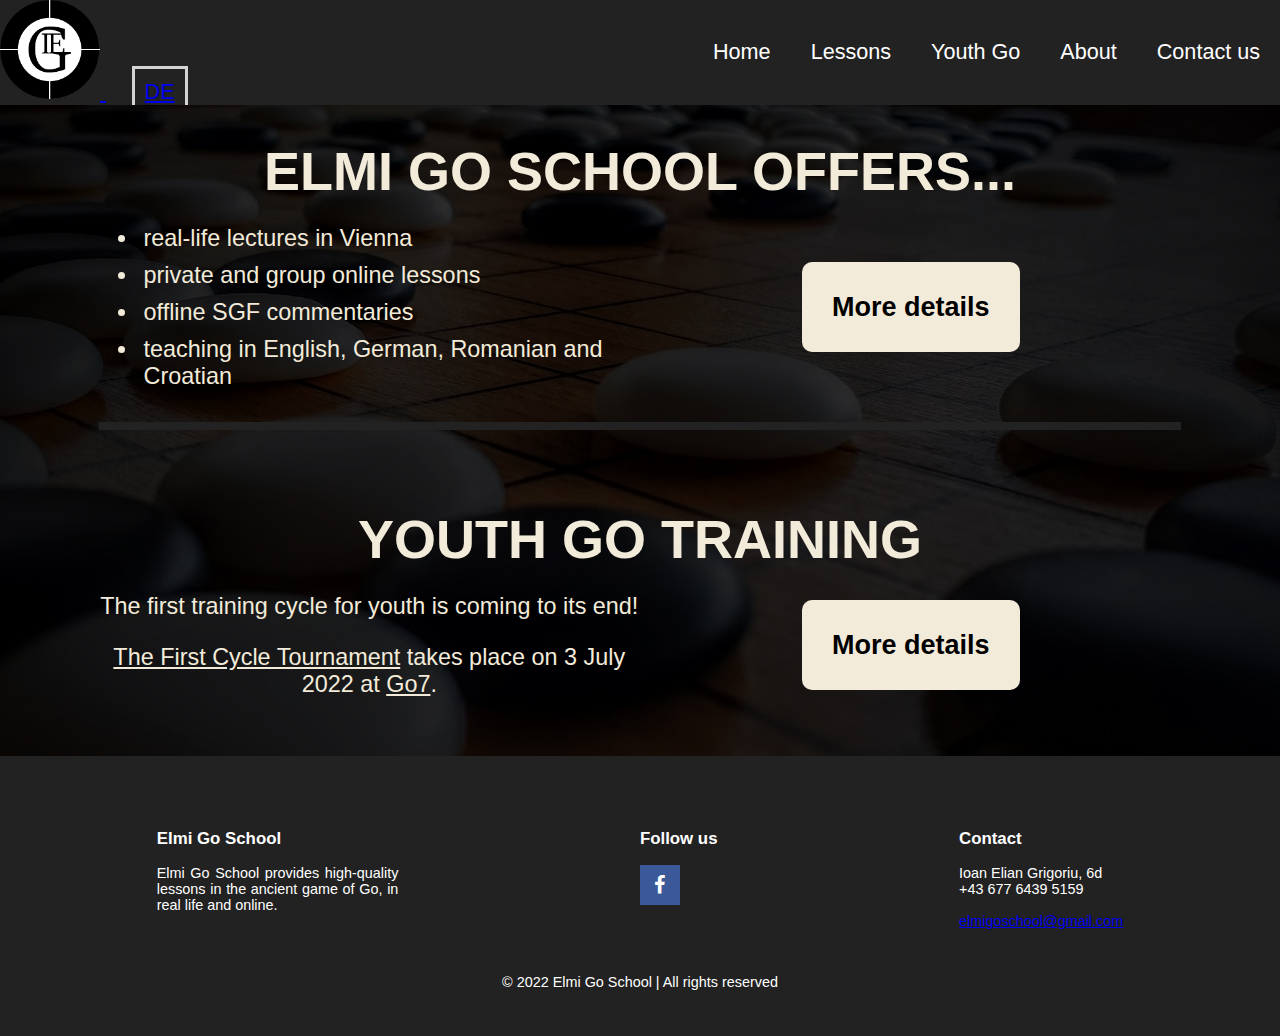
<file: index.html>
<!DOCTYPE html>
<html>
<head>
    <title>Elmi Go School</title>
    <meta http-equiv="content-type" content="text/html; charset=utf-8"/>
    <meta name="viewport" content="width=device-width, initial-scale=1.0">
    <meta name="keywords" content="elmi go school, elmi, go, school, elmigo, europe go, vienna, go vienna, elmi go vienna, youth go"/>
    <meta name="description" content="Elmi Go School offers different types of lessons in the ancient Game of Go, in real life and online."/>
    <link rel="shortcut icon" type ="image/png" href="/src/images/elianLogo.png"/>
    <script src="/src/scripts/responsive.js"></script>
    <script type='text/javascript'>
        //<![CDATA[ 
        function loadCSS(e, t, n) { "use strict"; var i = window.document.createElement("link"); var o = t || window.document.getElementsByTagName("script")[0]; i.rel = "stylesheet"; i.href = e; i.media = "only x"; o.parentNode.insertBefore(i, o); setTimeout(function () { i.media = n || "all" }) }loadCSS("https://cdnjs.cloudflare.com/ajax/libs/font-awesome/4.7.0/css/font-awesome.min.css");
        //]]> 
    </script>
    <!-- <link rel="stylesheet" href="https://cdnjs.cloudflare.com/ajax/libs/font-awesome/4.7.0/css/font-awesome.min.css"> -->
   <!-- <link rel="stylesheet" href="/src/vendor/normalize.css"> -->
    <link rel="stylesheet" href="/src/styles/main.css">
    <!-- Global site tag (gtag.js) - Google Analytics -->
    <script async src="https://www.googletagmanager.com/gtag/js?id=G-8WJM6NP6G4"></script>
    <script>
        window.dataLayer = window.dataLayer || [];
        function gtag(){dataLayer.push(arguments);}
        gtag('js', new Date());

        gtag('config', 'G-8WJM6NP6G4');
    </script>
    
    
</head>

<body>

    <!-- <div class="header">
    </div> -->

    <div class="navbar" id="respnavbar">
       <a href="index.html" class="link-logo">
            <img class="scaled-image scaled-image-fixed left" src="/src/images/elianLogo.png" alt="Company logo">
        </a>
        <a href="/src/views/de/home-de.html" class="link link-lang">DE</a>

        <a href="/src/views/contact.html" class="link menu-item">Contact us</a>
        <a href="/src/views/about.html" class="link menu-item">About</a>   
        <a href="/src/views/youthgo.html" class="link menu-item">Youth Go</a> 
        <a href="/src/views/lessons.html" class="link menu-item">Lessons</a>
        <a href="/index.html" class="link menu-item">Home</a>
        
        <a href="javascript:void(0);" class="nav-bars menu-item" onclick="respNavbar()">
            <i class="fa fa-bars"></i>
          </a>
        
    </div>

    <div class="bg-lessons">
        
       <!-- <div class="item-home  home-bg-text ">
            <h3 class="item-title item-title-home">ANNOUNCEMENT</h3>
            
            <h4 class="home-text">The Youth Go Training from 4. June is postponed to 16. June. <br>
                As usual, the Advanced group training is from 16:00 to 17:00, and the Beginner group from 17:00 to 18:00.
            </h4>
            <hr>
            
        </div> -->
        
        
    </div>
    

    <div class="bg-home container-centered">
        <div class="item-home  home-bg-text ">
            <h3 class="item-title item-title-home">Elmi Go School offers...</h3>
            <div class="row">
                <div class="column">
                  
                        <ul class="list-home">
                            <li class="bullet-home home-text-smaller">real-life lectures in Vienna</li>
                            <li class="bullet-home home-text-smaller">private and group online lessons</li>
                            <li class="bullet-home home-text-smaller">offline SGF commentaries</li>
                            <li class="bullet-home home-text-smaller">teaching in English, German, Romanian and Croatian</li>
       
                        </ul>
                    </div>
              
                <div class="column">
                    <a href="/src/views/lessons.html" class="link-home">
                        More details
                    </a>
                </div>
            </div>
            <hr>
      </div>

      <div class="item-home home-bg-text">
        <h3 class="item-title item-title-home">Youth Go Training</h3>
   
        <div class="row">
            
            <div class="column">
                
                <div class="sub-item">
                    <p class="home-text-smaller">The first training cycle for youth is coming to its end!</p>
                    <p class="home-text-smaller"> <a href="/src/views/youthgo.html" class="link-name-home">The First Cycle Tournament</a> takes place 
                        on 3 July 2022 at <a href="/src/views/youthgo.html#location" class="link-name-home">Go7</a>.</p>
                </div>
              
            </div>
          
            <div class="column">
                <a href="/src/views/youthgo.html" class="link-home">
                    More details
                </a>
            </div>
        </div>
        


    </div>
        
        
    </div>
        
    <div class="footer">
        <div class="flex-container">
            <div class="footer-item">
                <h3 class="lesson-type">Elmi Go School</h3>
                <p>Elmi Go School provides high-quality lessons in the ancient game of Go, in real life and online. </p>
            </div>
                
            <div class="footer-item">
                <h3 class="lesson-type">Follow us</h3>
                <a href="https://www.facebook.com/Elmi-Go-School-109975808315595" class="fa fa-social fa-facebook"></a>
                <!-- <a href="#" class="fa fa-social fa-instagram"></a> -->
            </div>
            
            <div class="footer-item">
                <h3 class="lesson-type">Contact</h3>
                <p>Ioan Elian Grigoriu, 6d <br>
                    +43 677 6439 5159 <br>

                    <br>
                    <a href="mailto:elmigoschool@gmail.com" class="mail-link">elmigoschool@gmail.com</a> 
                </p>
           
            </div>
        </div>
        
        <div class="footer-item text-center"> &copy; 2022 Elmi Go School | All rights reserved</div>
    </div>
</body>

</html>
</file>
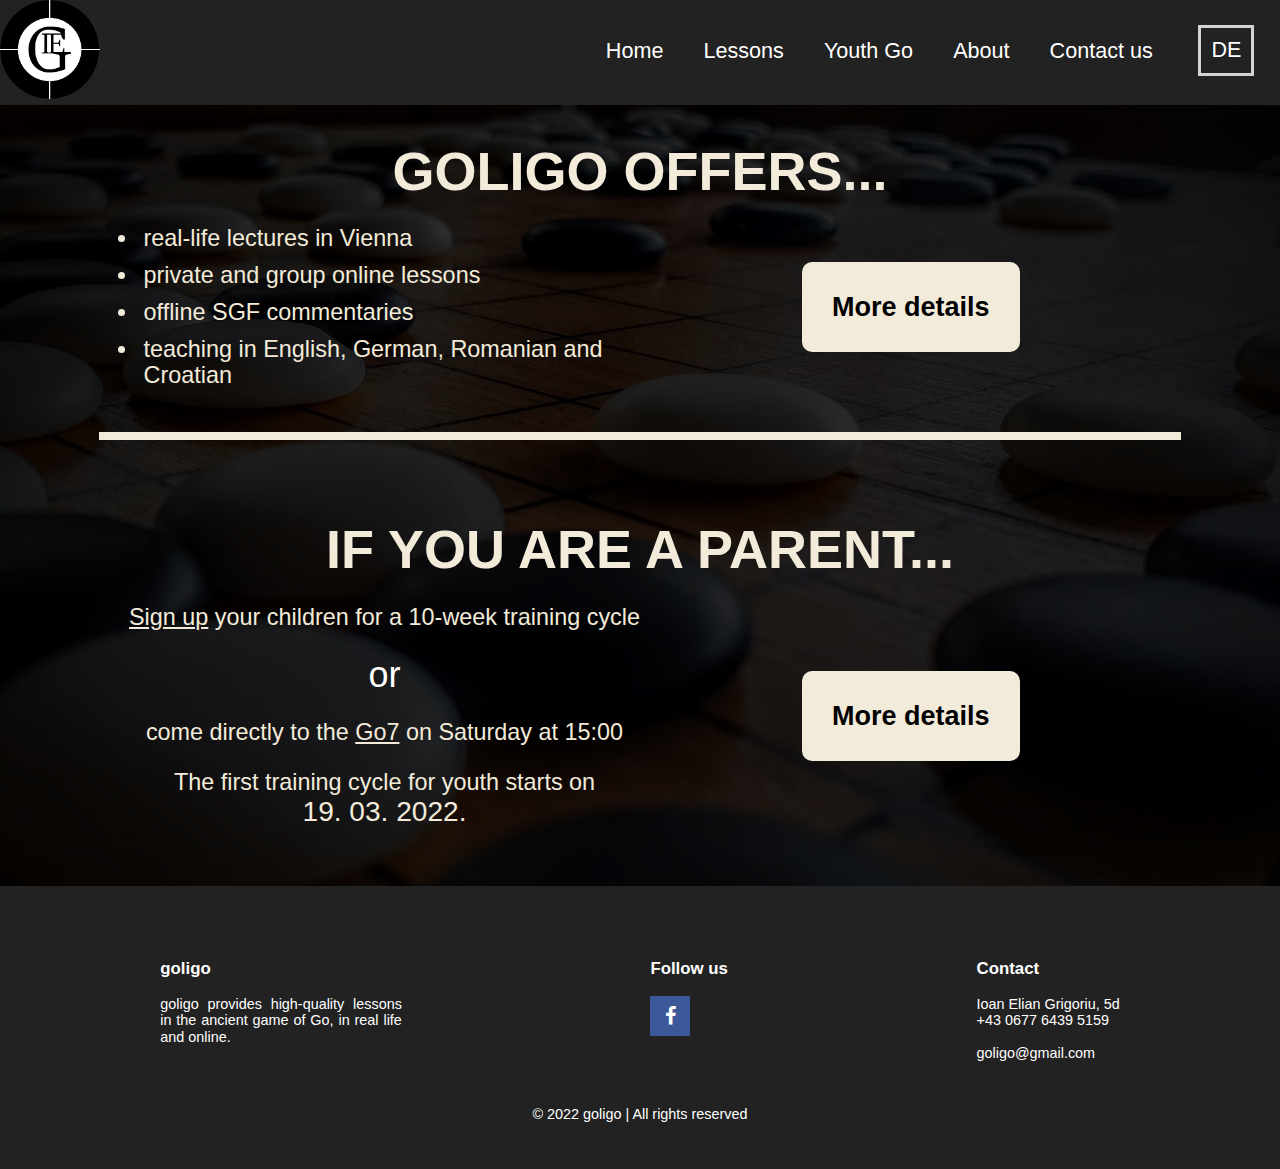
<file: src/index.html>
<!DOCTYPE html>
<html>
<head>
    <title>goligo</title>
    <meta http-equiv="content-type" content="text/html; charset=utf-8"/>
    <meta name="viewport" content="width=device-width, initial-scale=1.0">
    <link rel="shortcut icon" type ="image/png" href="/src/images/elianLogo.png"/>
    <script src="/src/scripts/responsive.js"></script>
    <link rel="stylesheet" href="https://cdnjs.cloudflare.com/ajax/libs/font-awesome/4.7.0/css/font-awesome.min.css">
     <link rel="stylesheet" href="https://cdnjs.cloudflare.com/ajax/libs/font-awesome/4.7.0/css/font-awesome.min.css">
    <link rel="stylesheet" href="/src/vendor/normalize.css">
    <link rel="stylesheet" href="/src/styles/main.css">
    
</head>

<body>

    <!-- <div class="header">
    </div> -->

    <div class="navbar" id="respnavbar">
       <a href="/src/index.html" class="link">
            <img class="scaled-image scaled-image-fixed left" src="/src/images/elianLogo.png" alt="Company logo">
        </a>
        <a href="/src/views/de/home-de.html" class="link menu-item link-lang">DE</a>

        <a href="/src/views/contact.html" class="link menu-item">Contact us</a>
        <a href="/src/views/about.html" class="link menu-item">About</a>   
        <a href="/src/views/youthgo.html" class="link menu-item">Youth Go</a> 
        <a href="/src/views/lessons.html" class="link menu-item">Lessons</a>
        <a href="/src/index.html" class="link menu-item">Home</a>
        
        <a href="javascript:void(0);" class="nav-bars menu-item" onclick="respNavbar()">
            <i class="fa fa-bars"></i>
          </a>
        
    </div>

    <div class="bg-home container-centered">
        <div class="item-home ">
            <h3 class="item-title">goligo offers...</h3>
            <div class="row">
                <div class="column">
                  
                        <ul class="list-home">
                            <li class="bullet-home home-text-smaller">real-life lectures in Vienna</li>
                            <li class="bullet-home home-text-smaller">private and group online lessons</li>
                            <li class="bullet-home home-text-smaller">offline SGF commentaries</li>
                            <li class="bullet-home home-text-smaller">teaching in English, German, Romanian and Croatian</li>
       
                        </ul>
                    </div>
              
                <div class="column">
                    <a href="lessons.html" class="link-home">
                        More details
                    </a>
                </div>
            </div>
            <hr class="hr-white">
      </div>

      <div class="item-home ">
        <h3 class="item-title">If you are a parent...</h3>
        <div class="row">
            <div class="column">
                <div class="sub-item">
                    <p class="home-text-smaller"> <a href="contact.html" class="link-name-home">Sign up</a> your children for a 10-week training cycle</p>
                    <p class="home-text bigger">or</p>
                    <p class="home-text-smaller">come directly to the <a href="youthgo.html#location" class="link-name-home">Go7</a> on Saturday at 15:00</p>
                    <p class="home-text-smaller">The first training cycle for youth starts on <br> <span class="important">19. 03. 2022.</span></p> 
                    </div>
              
            </div>
          
            <div class="column">
                <a href="youthgo.html" class="link-home">
                    More details
                </a>
            </div>
        </div>
        


    </div>
        
        
    </div>
        
    <div class="footer">
        <div class="flex-container">
            <div class="footer-item">
                <h3 class="lesson-type">goligo</h3>
                <p>goligo provides high-quality lessons in the ancient game of Go, in real life and online. </p>
            </div>
                
            <div class="footer-item">
                <h3 class="lesson-type">Follow us</h3>
                <a href="#" class="fa fa-social fa-facebook"></a>
                <!-- <a href="#" class="fa fa-social fa-instagram"></a> -->
            </div>
            
            <div class="footer-item">
                <h3 class="lesson-type">Contact</h3>
                <p>Ioan Elian Grigoriu, 5d <br>
                    +43 0677 6439 5159 <br>

                    <br>
                    goligo@gmail.com 
                </p>
           
            </div>
        </div>
        
        <div class="footer-item text-center"> &copy; 2022 goligo | All rights reserved</div>
    </div>
</body>

</html>
</file>
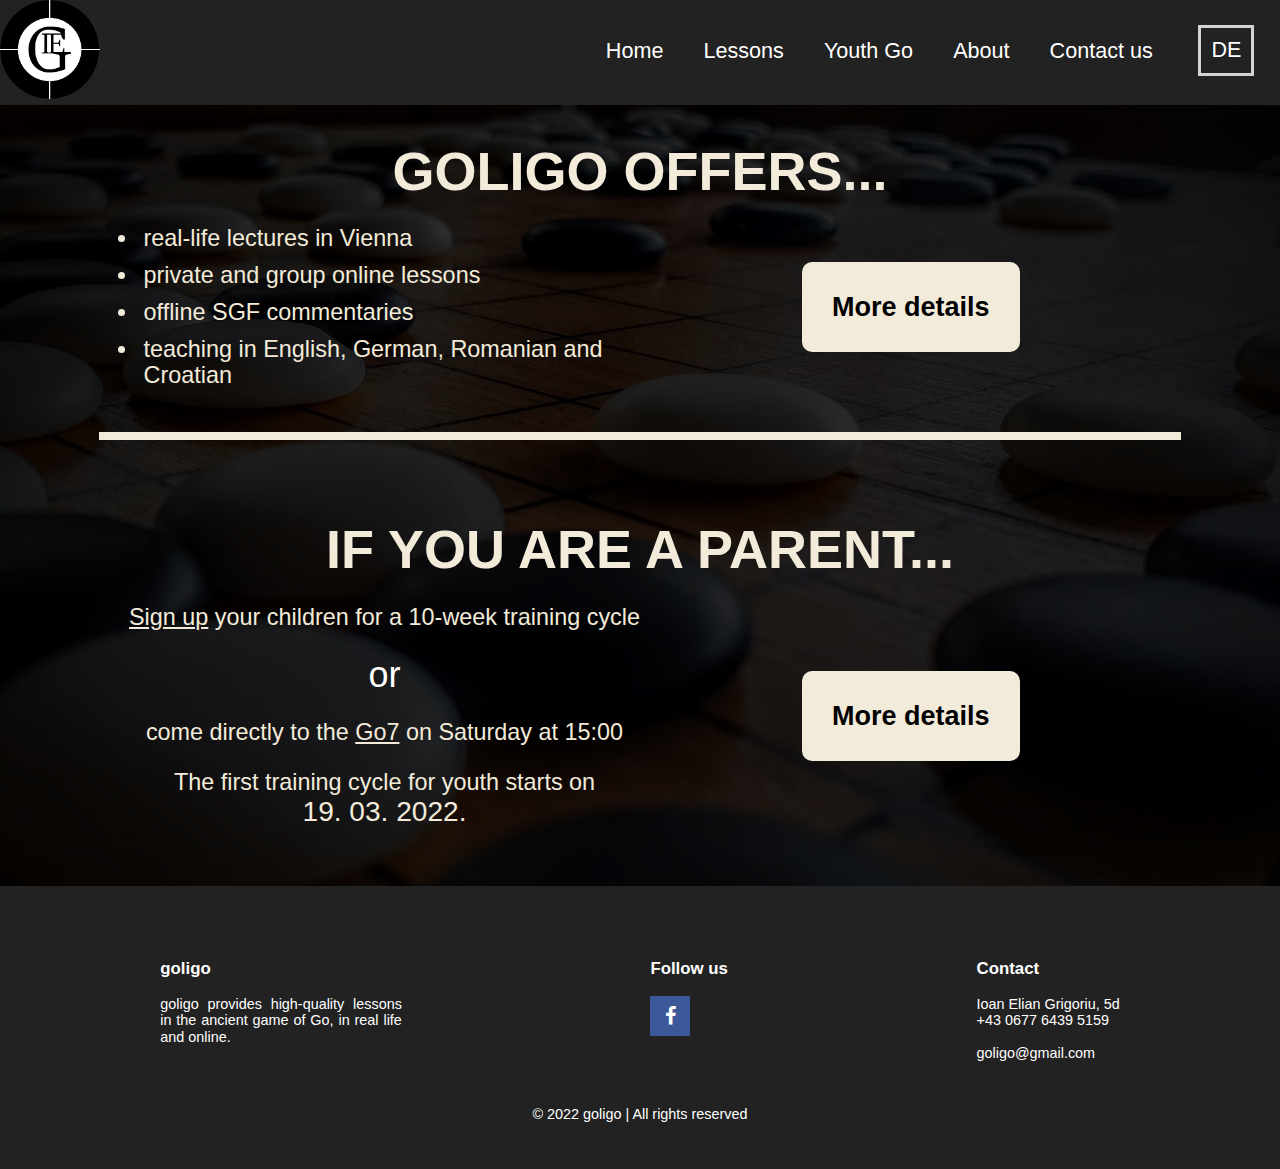
<file: src/views/index.html>
<!DOCTYPE html>
<html>
<head>
    <title>goligo</title>
    <meta http-equiv="content-type" content="text/html; charset=utf-8"/>
    <meta name="viewport" content="width=device-width, initial-scale=1.0">
    <link rel="shortcut icon" type ="image/png" href="/src/images/elianLogo.png"/>
    <script src="/src/scripts/responsive.js"></script>
    <link rel="stylesheet" href="https://cdnjs.cloudflare.com/ajax/libs/font-awesome/4.7.0/css/font-awesome.min.css">
     <link rel="stylesheet" href="https://cdnjs.cloudflare.com/ajax/libs/font-awesome/4.7.0/css/font-awesome.min.css">
    <link rel="stylesheet" href="/src/vendor/normalize.css">
    <link rel="stylesheet" href="/src/styles/main.css">
    
</head>

<body>

    <!-- <div class="header">
    </div> -->

    <div class="navbar" id="respnavbar">
        <a href="index.html" class="link">
            <img class="scaled-image scaled-image-fixed left" src="/src/images/elianLogo.png" alt="Company logo">
        </a>
        <a href="/src/views/de/home-de.html" class="link menu-item link-lang">DE</a>

        <a href="contact.html" class="link menu-item">Contact us</a>
        <a href="about.html" class="link menu-item">About</a>   
        <a href="youthgo.html" class="link menu-item">Youth Go</a> 
        <a href="lessons.html" class="link menu-item">Lessons</a>
        <a href="index.html" class="link menu-item">Home</a>
        
        <a href="javascript:void(0);" class="nav-bars menu-item" onclick="respNavbar()">
            <i class="fa fa-bars"></i>
          </a>
        
    </div>

    <div class="bg-home container-centered">
        <div class="item-home ">
            <h3 class="item-title">goligo offers...</h3>
            <div class="row">
                <div class="column">
                  
                        <ul class="list-home">
                            <li class="bullet-home home-text-smaller">real-life lectures in Vienna</li>
                            <li class="bullet-home home-text-smaller">private and group online lessons</li>
                            <li class="bullet-home home-text-smaller">offline SGF commentaries</li>
                            <li class="bullet-home home-text-smaller">teaching in English, German, Romanian and Croatian</li>
       
                        </ul>
                    </div>
              
                <div class="column">
                    <a href="lessons.html" class="link-home">
                        More details
                    </a>
                </div>
            </div>
            <hr class="hr-white">
      </div>

      <div class="item-home ">
        <h3 class="item-title">If you are a parent...</h3>
        <div class="row">
            <div class="column">
                <div class="sub-item">
                    <p class="home-text-smaller"> <a href="contact.html" class="link-name-home">Sign up</a> your children for a 10-week training cycle</p>
                    <p class="home-text bigger">or</p>
                    <p class="home-text-smaller">come directly to the <a href="youthgo.html#location" class="link-name-home">Go7</a> on Saturday at 15:00</p>
                    <p class="home-text-smaller">The first training cycle for youth starts on <br> <span class="important">19. 03. 2022.</span></p> 
                    </div>
              
            </div>
          
            <div class="column">
                <a href="youthgo.html" class="link-home">
                    More details
                </a>
            </div>
        </div>
        


    </div>
        
        
    </div>
        
    <div class="footer">
        <div class="flex-container">
            <div class="footer-item">
                <h3 class="lesson-type">goligo</h3>
                <p>goligo provides high-quality lessons in the ancient game of Go, in real life and online. </p>
            </div>
                
            <div class="footer-item">
                <h3 class="lesson-type">Follow us</h3>
                <a href="#" class="fa fa-social fa-facebook"></a>
                <!-- <a href="#" class="fa fa-social fa-instagram"></a> -->
            </div>
            
            <div class="footer-item">
                <h3 class="lesson-type">Contact</h3>
                <p>Ioan Elian Grigoriu, 5d <br>
                    +43 0677 6439 5159 <br>

                    <br>
                    goligo@gmail.com 
                </p>
           
            </div>
        </div>
        
        <div class="footer-item text-center"> &copy; 2022 goligo | All rights reserved</div>
    </div>
</body>

</html>
</file>
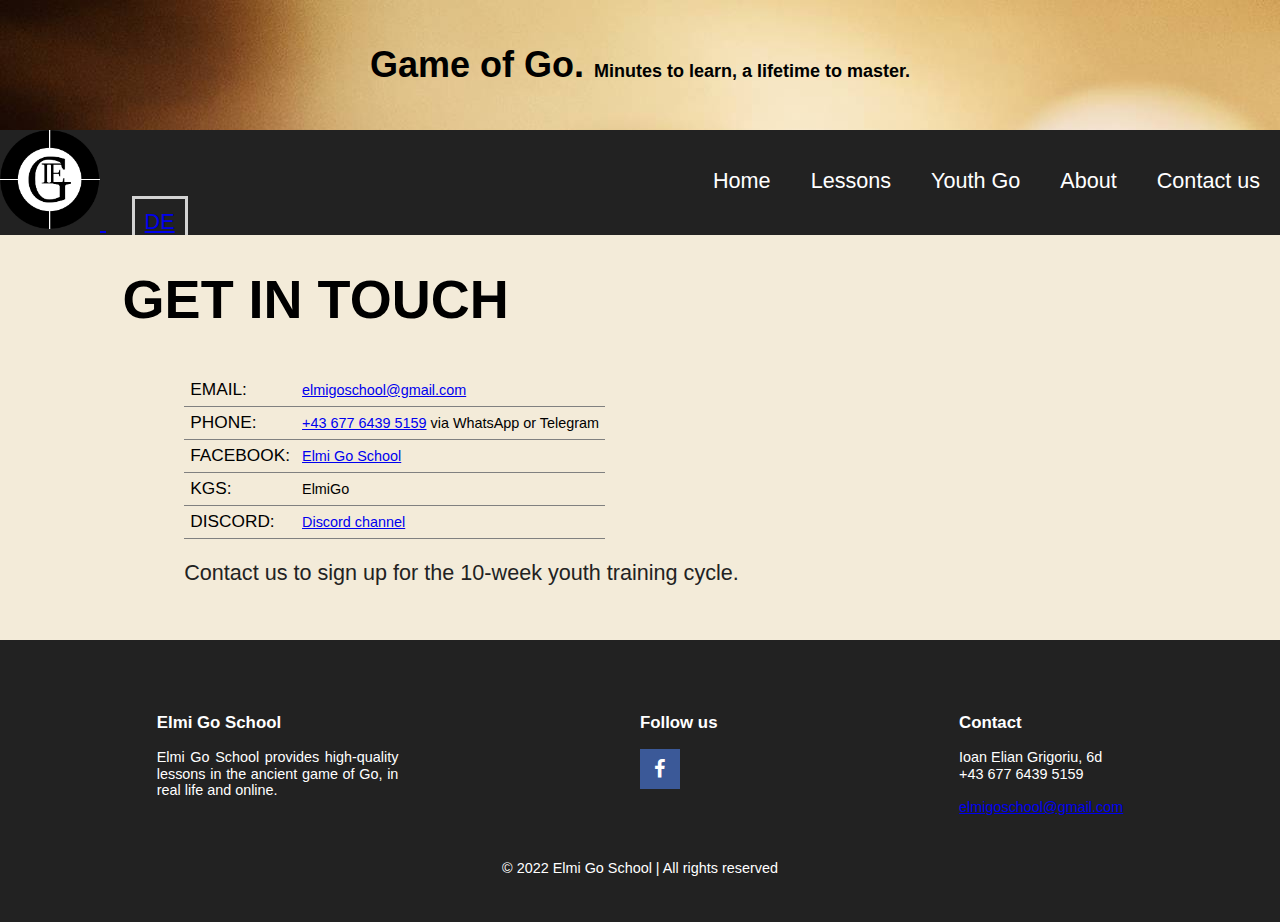
<file: src/views/contact.html>
<!DOCTYPE html>
<html>
<head>
    <title>Elmi Go School - Contact</title>
    <meta http-equiv="content-type" content="text/html; charset=utf-8"/>
    <meta name="viewport" content="width=device-width, initial-scale=1.0">
    <link rel="shortcut icon" type ="image/png" href="/src/images/elianLogo.png"/>
    <script src="/src/scripts/responsive.js"></script>
    <link rel="stylesheet" href="https://cdnjs.cloudflare.com/ajax/libs/font-awesome/4.7.0/css/font-awesome.min.css">
    <link rel="stylesheet" href="/src/vendor/normalize.css">
    <link rel="stylesheet" href="/src/styles/main.css">
    
</head>

<body>
    <div class="header-home">
        <h1>Game of Go. <span class="smaller-text">Minutes to learn, a lifetime to master.</span></h1>
    </div>

    <div class="navbar" id="respnavbar">
       <a href="/index.html" class="link-logo">
            <img class="scaled-image scaled-image-fixed left" src="/src/images/elianLogo.png" alt="Company logo">
        </a>
        <a href="/src/views/de/contact-de.html" class="link link-lang">DE</a>
        <a href="contact.html" class="link menu-item">Contact us</a>
        <a href="about.html" class="link menu-item">About</a>   
        <a href="youthgo.html" class="link menu-item">Youth Go</a> 
        <a href="lessons.html" class="link menu-item">Lessons</a>
        <a href="/index.html" class="link menu-item">Home</a>
        
        <a href="javascript:void(0);" class="nav-bars menu-item" onclick="respNavbar()">
            <i class="fa fa-bars"></i>
          </a>
        
    </div>

    <div class=" container bg-lessons">
        <div class="item">
            <h3 class="item-title item-title-contact">
                GET IN TOUCH
            </h3>
            <div class="container">
            <table class="tableizer-table contact-table">  
                <tbody>
                    <tr><td class="important">EMAIL: </td><td><a href="mailto:elmigoschool@gmail.com">elmigoschool@gmail.com</a></td></tr>
                    <tr><td class="important">PHONE:</td><td><a href="tel:+43 677 6439 5159">+43 677 6439 5159</a> via WhatsApp or Telegram</td></tr>
                    <tr><td class="important">FACEBOOK:</td><td> <a href="https://www.facebook.com/Elmi-Go-School-109975808315595">Elmi Go School</a></td></tr>
                    <tr><td class="important">KGS:</td><td>ElmiGo</td></tr>
                    <tr><td class="important">DISCORD:</td><td><a href="https://discord.gg/H5S2RvrWrC">Discord channel</a></td></tr>
                    
                </tbody>
            </table>

            <p class="item-subtitle">Contact us to sign up for the 10-week youth training cycle.</p>

            </div>
        </div>
    </div>
        
    <div class="footer">
        <div class="flex-container">
            <div class="footer-item">
                <h3 class="lesson-type">Elmi Go School</h3>
                <p>Elmi Go School provides high-quality lessons in the ancient game of Go, in real life and online. </p>
            </div>
                
            <div class="footer-item">
                <h3 class="lesson-type">Follow us</h3>
                <a href="https://www.facebook.com/Elmi-Go-School-109975808315595" class="fa fa-social fa-facebook"></a>
                <!-- <a href="#" class="fa fa-social fa-instagram"></a> -->
            </div>
            
            <div class="footer-item">
                <h3 class="lesson-type">Contact</h3>
                <p>Ioan Elian Grigoriu, 6d <br>
                    +43 677 6439 5159 <br>

                    <br>
                    <a href="mailto:elmigoschool@gmail.com" class="mail-link">elmigoschool@gmail.com</a> 
                </p>
           
            </div>
        </div>
        
        <div class="footer-item text-center"> &copy; 2022 Elmi Go School | All rights reserved</div>
    </div>
</body>

</html>
</file>
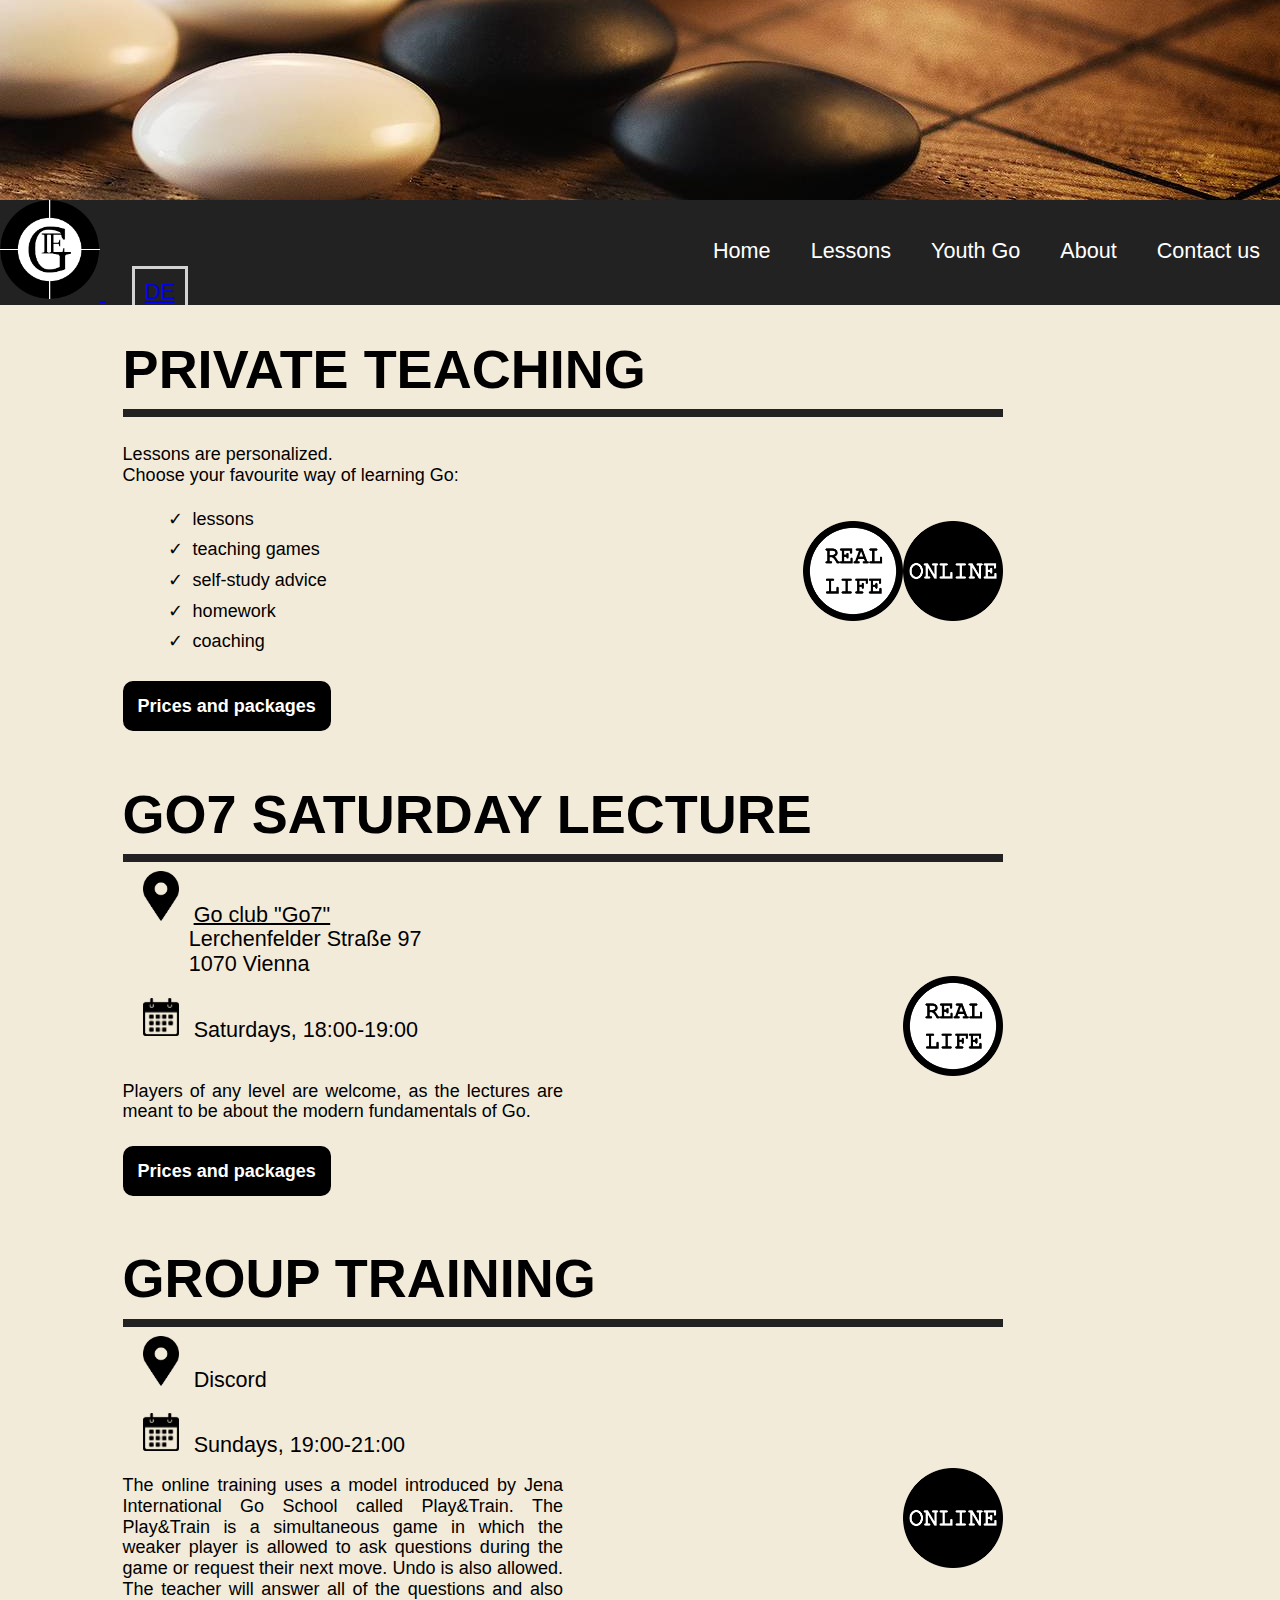
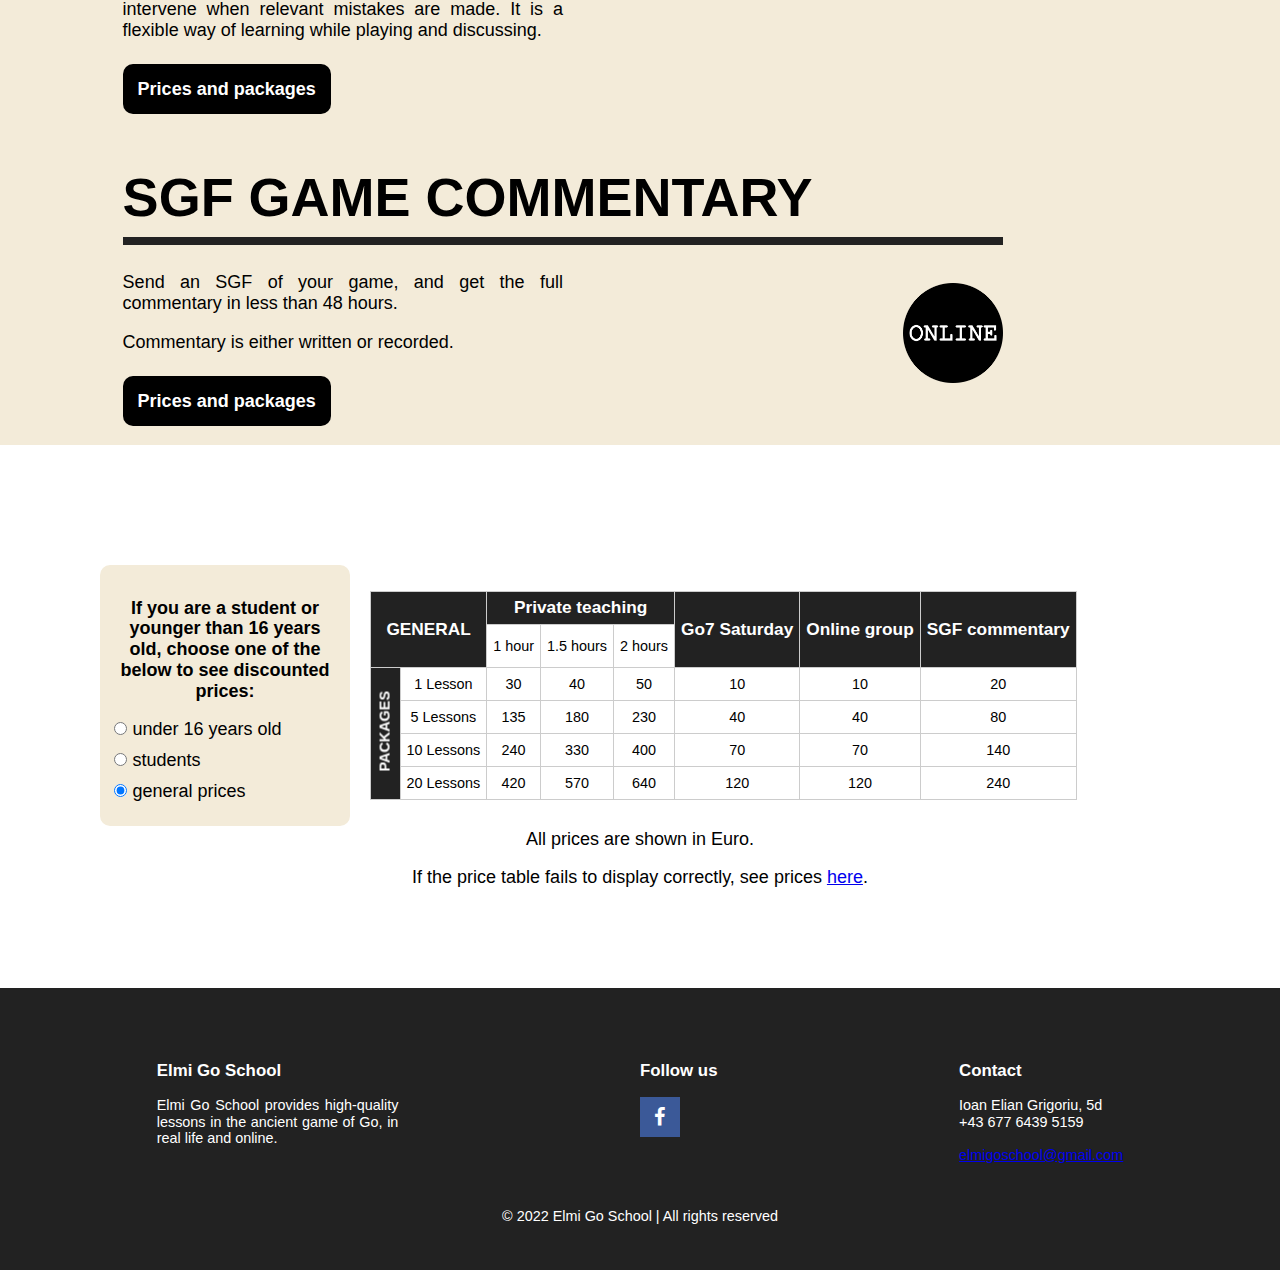
<file: src/views/lessons.html>
<!DOCTYPE html>
<html>
<head>
    <title>Elmi Go School - Lessons</title>
    <meta http-equiv="content-type" content="text/html; charset=utf-8"/>
    <meta name="viewport" content="width=device-width, initial-scale=1.0">
    <link rel="shortcut icon" type ="image/png" href="/src/images/elianLogo.png"/>
    <script src="/src/scripts/discounts.js"></script>
    <script src="/src/scripts/responsive.js"></script>
    <link rel="stylesheet" href="https://cdnjs.cloudflare.com/ajax/libs/font-awesome/4.7.0/css/font-awesome.min.css">
    <link rel="stylesheet" href="/src/vendor/normalize.css">
    <link rel="stylesheet" href="/src/styles/main.css">
</head>

<body>
    <div class="header">
       
    </div>

    <div class="navbar" id="respnavbar">
       <a href="/index.html" class="link-logo">
            <img class="scaled-image scaled-image-fixed left" src="/src/images/elianLogo.png" alt="Company logo">
        </a>
        <a href="/src/views/de/lessons-de.html" class="link link-lang">DE</a>
        <a href="contact.html" class="link menu-item">Contact us</a>
        <a href="about.html" class="link menu-item">About</a>   
        <a href="youthgo.html" class="link menu-item">Youth Go</a> 
        <a href="lessons.html" class="link menu-item">Lessons</a>
        <a href="/index.html" class="link menu-item">Home</a>
        
        <a href="javascript:void(0);" class="nav-bars menu-item" onclick="respNavbar()">
            <i class="fa fa-bars"></i>
          </a>
        
    </div>
        <div class="container bg-lessons">
            <div class="item">
                <h3 class="item-title">Private Teaching</h3> <hr>

                <div class="row">
                    <div class="column"><p>
                        Lessons are personalized.<br>
                        Choose your favourite way of learning Go:<br>
                        <ul>
                            <li class="tick">lessons</li>
                            <li class="tick">teaching games</li>
                            <li class="tick">self-study advice</li>
                            <li class="tick">homework</li>
                            <li class="tick">coaching</li>
                        </ul> 
                    
                
                       </p><br>
                    <a href="#price-section" class="link-prices">
                        Prices and packages
                    </a></div>
                    <div class="column"><img class="badge" src="/src/images/online.png" alt="Online">
                        <img class="badge" src="/src/images/reallife.png" alt="real-life"></div>
                    
                        
                </div>
                
            </div>
            <div class="item">
                <h3 class="item-title">Go7 Saturday Lecture</h3><hr>
                <div class="row">
                    <div class="column">
                        <img class="icon" src="/src/images/location.png" alt="Location icon">
                        <a href="https://goverband.at/wp2/go7/" class="important link-name">Go club "Go7"
                        </a> <br>
                  
                        <span class="important indent-timeloc">Lerchenfelder Straße 97</span><br>
                        <span class="important indent-timeloc">1070 Vienna</span>
                        
                        <br><br>
                           
                        <img class="icon" src="/src/images/calendar.png" alt="calendar icon">
                        <span class="important"> Saturdays, 18:00-19:00</span> <br>
                        <br>
                        <p>Players of any level are welcome, as the lectures are meant to be about the modern fundamentals of Go.</p><br>
                        <a href="#price-section" class="link-prices">
                            Prices and packages
                        </a>
                    </div>
                
                <div class="column">
                    <img class="badge" src="/src/images/reallife.png" alt="real-life"></div>
                </div>
            </div>
                    
            
           
            <div class="item"> 
                <h3 class="item-title">Group Training</h3><hr>
                <div class="row">
                    <div class="column">
                        <img class="icon" src="/src/images/location.png" alt="Location icon">
                        <span class="important">Discord</span>
                        <br><br>
                           
                        <img class="icon" src="/src/images/calendar.png" alt="calendar icon">
                        <span class="important"> Sundays, 19:00-21:00</span> 
                        <br>
                        <p>The online training uses a model introduced by Jena International Go School called Play&Train.
                            The Play&Train is a simultaneous game in which the weaker player is allowed to ask questions during the game or request their next move. Undo is also allowed.
                            The teacher will answer all of the questions and also intervene when relevant mistakes are made. It is a flexible way of learning while playing and discussing.</p><br>
                        <a href="#price-section" class="link-prices">
                            Prices and packages
                        </a>
                    </div>
                
                <div class="column">
                    <img class="badge" src="/src/images/online.png" alt="Online"></div>
                </div>
            
            </div>
            <div class="item"> 
                <h3 class="item-title">SGF Game Commentary</h3><hr>
                <div class="row">
                    <div class="column">
                        <p>Send an SGF of your game, and get the full commentary in less than 48 hours.</p>
                        <p>Commentary is either written or recorded.</p> <br>
                        <a href="#price-section" class="link-prices">
                            Prices and packages
                        </a>
                    </div>
                
                <div class="column">
                    <img class="badge" src="/src/images/online.png" alt="Online"></div>
                </div>
                
            
            </div>
        </div>
    <br id="price-section">
    
    <div class="pricelist-container">
        <div class="row">
            <div class="column left">
                <div class="discount-radio">
                    
                    <p class="offers">If you are a student or younger than 16 years old, choose one of the below to see discounted prices:</p>
                    
                    <div clas="radio">
                        <input type="radio" id="U16" name="offer" value="U16" onclick="showPricelist()">
                        <label for="U16">under 16 years old</label> 
                       
                    </div>
                      
                    <div class="radio">
                        <input type="radio" id="students" name="offer" value="students" onclick="showPricelist()">
                        <label for="students">students</label>
                    </div>
                      
                    <div class="radio">
                        <input type="radio" id="general" name="offer" value="general" checked onclick="showPricelist()">
                        <label for="general">general prices</label>
                        
                    </div>
                    
                </div>
               
                
    
            </div>
            <div class="column right">
                <div class="table-container">
                    <table class="tableizer-table" id="table-general">  
                        <tbody>
                         <tr><th rowspan="2" colspan="2">GENERAL</th><th colspan="3" class="private-teaching" id="private-teaching">Private teaching</th><th rowspan="2">Go7 Saturday</th><th rowspan="2">Online group</th><th rowspan="2">SGF commentary</th></tr></thead>
                
                         <tr><td style="height: 30px;">1 hour</td><td>1.5 hours</td><td>2 hours</td></tr>
                         <tr><td rowspan="4" class="vert-style">
                            <span class="vertical">PACKAGES</span></td>
                            <td>1 Lesson</td><td>30</td><td>40</td><td>50</td><td>10</td><td>10</td><td>20</td></tr>
                         <tr><td>5 Lessons</td><td>135</td><td>180</td><td>230</td><td>40</td><td>40</td><td>80</td></tr>
                         <tr><td>10 Lessons</td><td>240</td><td>330</td><td>400</td><td>70</td><td>70</td><td>140</td></tr>
                         <tr><td>20 Lessons</td><td>420</td><td>570</td><td>640</td><td>120</td><td>120</td><td>240</td></tr>
                        </tbody>
                    </table>
                    <table class="tableizer-table" id="table-u16">  
                        <tbody>
                         <tr><th rowspan="2" colspan="2">U16</th><th colspan="3" class="private-teaching" id="private-teaching">Private teaching</th><th rowspan="2">Go7 Saturday</th><th rowspan="2">Online group</th><th rowspan="2">SGF commentary</th></tr></thead>
                
                         <tr><td style="height: 30px;">1 hour</td><td>1.5 hours</td><td>2 hours</td></tr>
                         <tr><td rowspan="4" class="vert-style">
                            <span class="vertical">PACKAGES</span></td>
                            <td>1 Lesson</td><td>24</td><td>32</td><td>40</td><td>5</td><td>5</td><td>10</td></tr>
                         <tr><td>5 Lessons</td><td>108</td><td>144</td><td>184</td><td>20</td><td>20</td><td>40</td></tr>
                         <tr><td>10 Lessons</td><td>192</td><td>264</td><td>320</td><td>35</td><td>35</td><td>70</td></tr>
                         <tr><td>20 Lessons</td><td>336</td><td>456</td><td>512</td><td>60</td><td>60</td><td>120</td></tr>
                        </tbody>
                    </table>
                    <table class="tableizer-table" id="table-students">  
                        <tbody>
                         <tr><th rowspan="2" colspan="2">STUDENTS</th><th colspan="3" class="private-teaching" id="private-teaching">Private teaching</th><th rowspan="2">Go7 Saturday</th><th rowspan="2">Online group</th><th rowspan="2">SGF commentary</th></tr></thead>
                
                         <tr><td style="height: 30px;">1 hour</td><td>1.5 hours</td><td>2 hours</td></tr>
                         <tr><td rowspan="4" class="vert-style">
                            <span class="vertical">PACKAGES</span></td>
                            <td>1 Lesson</td><td>30</td><td>40</td><td>50</td><td>5</td><td>5</td><td>20</td></tr>
                         <tr><td>5 Lessons</td><td>135</td><td>180</td><td>230</td><td>20</td><td>20</td><td>80</td></tr>
                         <tr><td>10 Lessons</td><td>240</td><td>330</td><td>400</td><td>35</td><td>35</td><td>140</td></tr>
                         <tr><td>20 Lessons</td><td>420</td><td>570</td><td>640</td><td>60</td><td>60</td><td>240</td></tr>
                        </tbody>
                    </table>
                    
                </div>
                
            </div>
            
        </div>
        <p class="table-description">All prices are shown in Euro.</p>
        <p class="table-description">If the price table fails to display correctly, see prices <a href="/src/images/ElmiGoSchool-Prices.pdf">here</a>.</p>


    </div>    
        
    <div class="footer">
        <div class="flex-container">
            <div class="footer-item">
                <h3 class="lesson-type">Elmi Go School</h3>
                <p>Elmi Go School provides high-quality lessons in the ancient game of Go, in real life and online. </p>
            </div>
                
            <div class="footer-item">
                <h3 class="lesson-type">Follow us</h3>
                <a href="https://www.facebook.com/Elmi-Go-School-109975808315595" class="fa fa-social fa-facebook"></a>
                <!-- <a href="#" class="fa fa-social fa-instagram"></a> -->
            </div>
            
            <div class="footer-item">
                <h3 class="lesson-type">Contact</h3>
                <p>Ioan Elian Grigoriu, 5d <br>
                    +43 677 6439 5159 <br>

                    <br>
                    <a href="mailto:elmigoschool@gmail.com" class="mail-link">elmigoschool@gmail.com</a> 
                </p>
           
            </div>
        </div>
        
        <div class="footer-item text-center"> &copy; 2022 Elmi Go School | All rights reserved</div>
    </div>
</body>

</html>
</file>
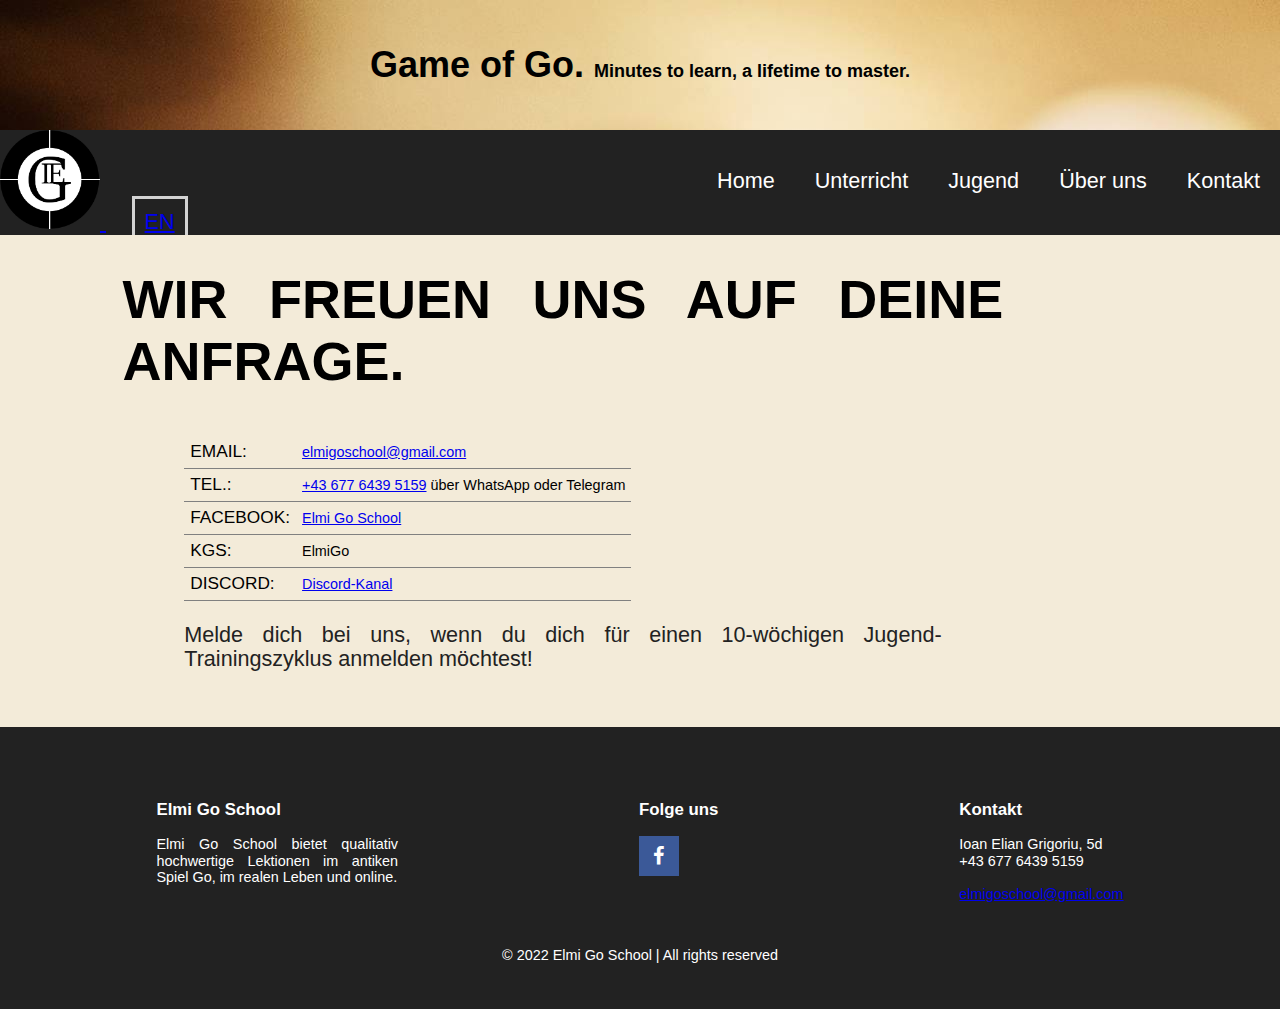
<file: src/views/de/contact-de.html>
<!DOCTYPE html>
<html>
<head>
    <title>Elmi Go School - Kontakt</title>
    <meta http-equiv="content-type" content="text/html; charset=utf-8"/>
    <meta name="viewport" content="width=device-width, initial-scale=1.0">
    <link rel="shortcut icon" type ="image/png" href="/src/images/elianLogo.png"/>
    <script src="/src/scripts/responsive.js"></script>
    <link rel="stylesheet" href="https://cdnjs.cloudflare.com/ajax/libs/font-awesome/4.7.0/css/font-awesome.min.css">
    <link rel="stylesheet" href="/src/vendor/normalize.css">
    <link rel="stylesheet" href="/src/styles/main.css">
    
</head>

<body>
    <div class="header-home">
        <h1>Game of Go. <span class="smaller-text">Minutes to learn, a lifetime to master.</span></h1>
    </div>

    <div class="navbar" id="respnavbar">
       <a href="/index.html" class="link-logo">
            <img class="scaled-image scaled-image-fixed left" src="/src/images/elianLogo.png" alt="Company logo">
        </a>
        <a href="/src/views/contact.html" class="link link-lang">EN</a>

        <a href="/src/views/de/contact-de.html" class="link menu-item">Kontakt</a>
        <a href="/src/views/de/about-de.html" class="link menu-item">Über uns</a>   
        <a href="/src/views/de/youthgo-de.html" class="link menu-item">Jugend</a> 
        <a href="/src/views/de/lessons-de.html" class="link menu-item">Unterricht</a>
        <a href="/src/views/de/home-de.html" class="link menu-item">Home</a>
        
        <a href="javascript:void(0);" class="nav-bars menu-item" onclick="respNavbar()">
            <i class="fa fa-bars"></i>
          </a>
        
    </div>

    <div class=" container bg-lessons">
        <div class="item">
            <h3 class="item-title item-title-contact">
                Wir freuen uns auf deine Anfrage.
            </h3>
            <div class="container">
            <table class="tableizer-table contact-table">  
                <tbody>
                    <tr><td class="important">EMAIL: </td><td><a href="mailto:elmigoschool@gmail.com">elmigoschool@gmail.com</a></td></tr>
                    <tr><td class="important">TEL.:</td><td><a href="tel:+43 677 6439 5159">+43 677 6439 5159</a> über WhatsApp oder Telegram</td></tr>
                    <tr><td class="important">FACEBOOK:</td><td> <a href="https://www.facebook.com/Elmi-Go-School-109975808315595">Elmi Go School</a></td></tr>
                    <tr><td class="important">KGS:</td><td>ElmiGo</td></tr>
                    <tr><td class="important">DISCORD:</td><td> <a href="https://discord.gg/H5S2RvrWrC">Discord-Kanal</a></td></tr>
                </tbody>
            </table>

            <p class="item-subtitle">Melde dich bei uns, wenn du dich für einen 10-wöchigen Jugend-Trainingszyklus anmelden möchtest!</p>

            </div>

        </div>
    </div>
        
    <div class="footer">
        <div class="flex-container">
            <div class="footer-item">
                <h3 class="lesson-type">Elmi Go School</h3>
                <p>Elmi Go School bietet qualitativ hochwertige Lektionen im antiken Spiel Go, im realen Leben und online. </p>
            </div>
                
            <div class="footer-item">
                <h3 class="lesson-type">Folge uns</h3>
                <a href="https://www.facebook.com/Elmi-Go-School-109975808315595" class="fa fa-social fa-facebook"></a>
                <!-- <a href="#" class="fa fa-social fa-instagram"></a> -->
            </div>
         
            <div class="footer-item">
                <h3 class="lesson-type">Kontakt</h3>
                <p>Ioan Elian Grigoriu, 5d <br>
                    +43 677 6439 5159 <br>

                    <br>
                    <a href="mailto:elmigoschool@gmail.com" class="mail-link">elmigoschool@gmail.com</a> 
                </p>
           
            </div>
        </div>
        
        <div class="footer-item text-center"> &copy; 2022 Elmi Go School | All rights reserved</div>
    </div>
</body>

</html>
</file>
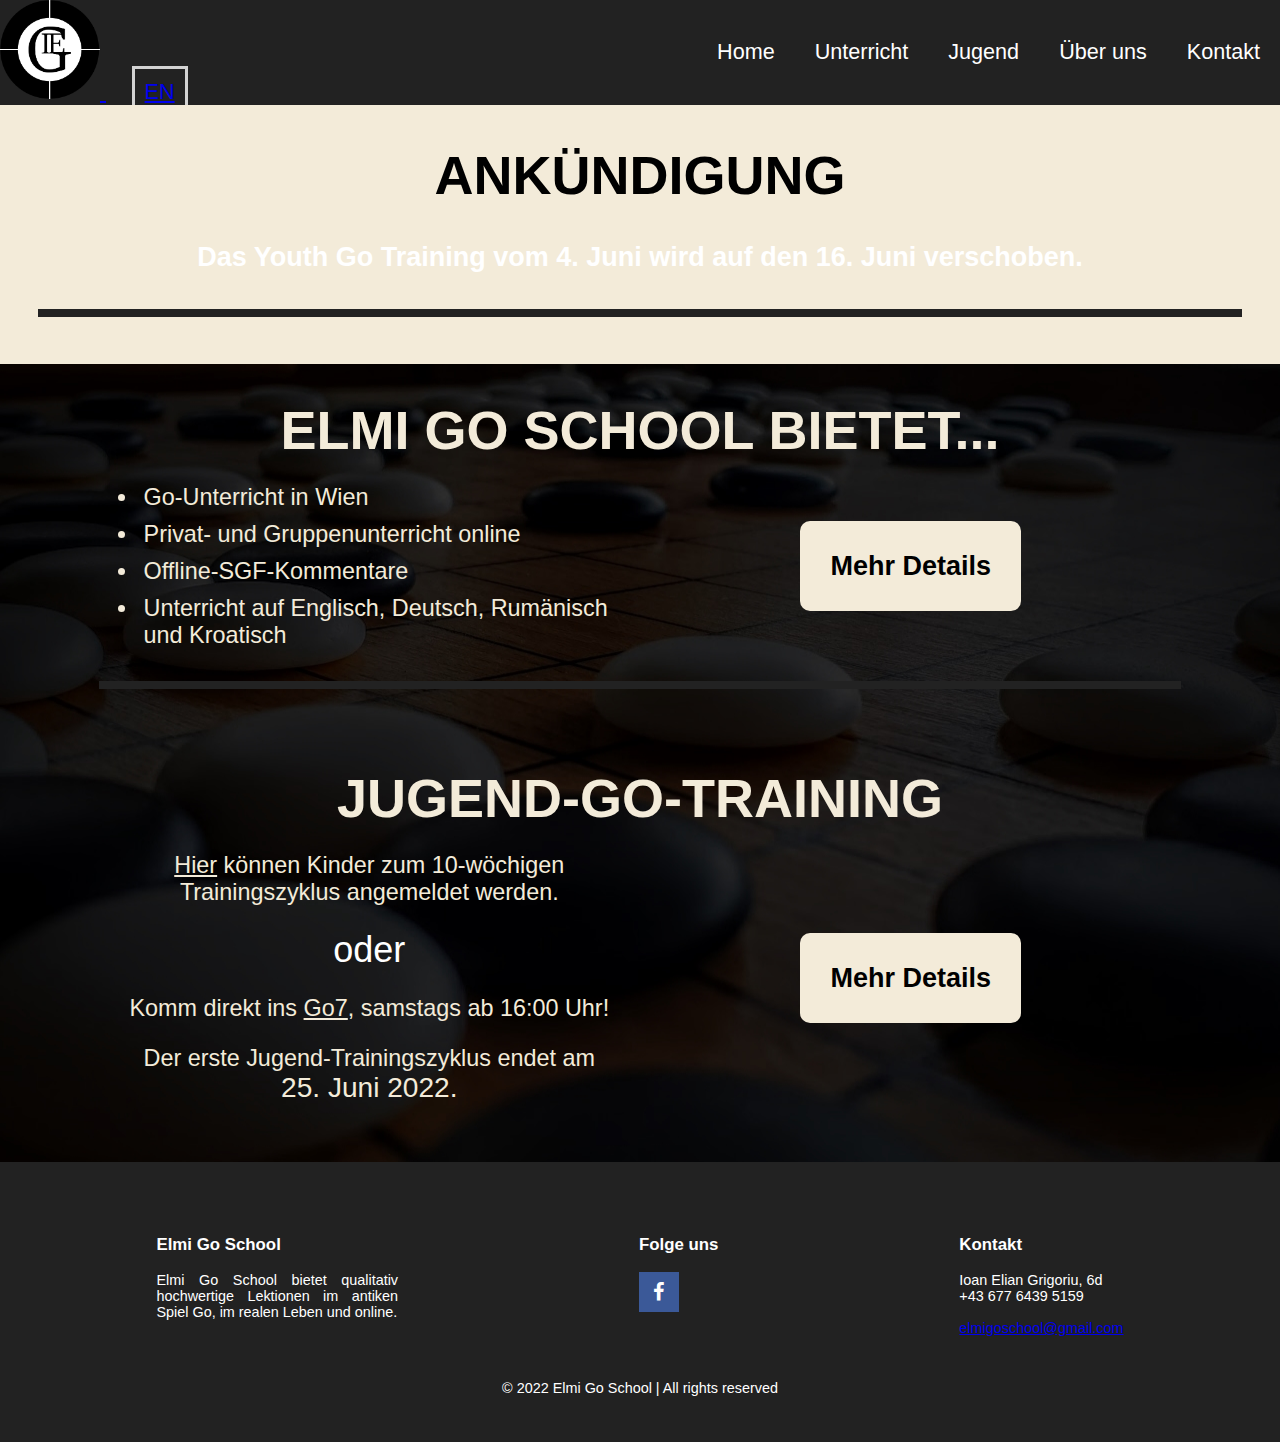
<file: src/views/de/home-de.html>
<!DOCTYPE html>
<html>
<head>
    <title>Elmi Go School</title>
    <meta http-equiv="content-type" content="text/html; charset=utf-8"/>
    <meta name="viewport" content="width=device-width, initial-scale=1.0">
    <link rel="shortcut icon" type ="image/png" href="/src/images/elianLogo.png"/>
    <script src="/src/scripts/responsive.js"></script>
    <link rel="stylesheet" href="https://cdnjs.cloudflare.com/ajax/libs/font-awesome/4.7.0/css/font-awesome.min.css">
   <!-- <link rel="stylesheet" href="/src/vendor/normalize.css"> -->
    <link rel="stylesheet" href="/src/styles/main.css">
    
</head>

<body>

    <!-- <div class="header">
    </div> -->

    <div class="navbar" id="respnavbar">
       <a href="/index.html" class="link-logo">
            <img class="scaled-image scaled-image-fixed left" src="/src/images/elianLogo.png" alt="Company logo">
        </a>
        
        <a href="/index.html" class="link link-lang">EN</a>
        <a href="/src/views/de/contact-de.html" class="link menu-item">Kontakt</a>
        <a href="/src/views/de/about-de.html" class="link menu-item">Über uns</a>   
        <a href="/src/views/de/youthgo-de.html" class="link menu-item">Jugend</a> 
        <a href="/src/views/de/lessons-de.html" class="link menu-item">Unterricht</a>
        <a href="/src/views/de/home-de.html" class="link menu-item">Home</a>
        
        <a href="javascript:void(0);" class="nav-bars menu-item" onclick="respNavbar()">
            <i class="fa fa-bars"></i>
          </a>
        
    </div>

    <div class="bg-lessons">
        
<div class="item-home  home-bg-text ">
            <h3 class="item-title item-title-home">ANKÜNDIGUNG</h3>
           
            <h4 class="home-text">Das Youth Go Training vom 4. Juni wird auf den 16. Juni verschoben. </h4>
    
 
            <hr>
      </div> 
    
         
    </div>

    <div class="bg-home container-centered">
        <div class="item-home  home-bg-text">
            <h3 class="item-title item-title-home">Elmi Go School bietet...</h3>
            <div class="row">
                <div class="column">
                  
                        <ul class="list-home">
                            <li class="bullet-home home-text-smaller">Go-Unterricht in Wien</li>
                            <li class="bullet-home home-text-smaller">Privat- und Gruppenunterricht online</li>
                            <li class="bullet-home home-text-smaller">Offline-SGF-Kommentare</li>
                            <li class="bullet-home home-text-smaller">Unterricht auf Englisch, Deutsch, Rumänisch und Kroatisch</li>
                           
                        </ul>
                    </div>
              
                <div class="column">
                    <a href="\src\views\de\lessons-de.html" class="link-home">
                        Mehr Details
                    </a>
                </div>
            </div>
            <hr>
      </div>

      <div class="item-home  home-bg-text">
        <h3 class="item-title item-title-home">Jugend-Go-Training</h3>
        <div class="row">
            <div class="column">
                <div class="sub-item">
                    <p class="home-text-smaller"> <a href="\src\views\de\contact-de.html" class="link-name-home">Hier</a> können Kinder zum 10-wöchigen Trainingszyklus angemeldet werden.</p>
                    <p class="home-text bigger">oder</p>
                    <p class="home-text-smaller">Komm direkt ins <a href="\src\views\de\youthgo-de.html#location" class="link-name-home">Go7</a>, samstags ab 16:00 Uhr!</p>
                    <p class="home-text-smaller">Der erste Jugend-Trainingszyklus endet am<br> <span class="important">25. Juni 2022.</span></p> 
                </div>
              
            </div>
          
            <div class="column">
                <a href="\src\views\de\youthgo-de.html" class="link-home">
                    Mehr Details
                </a>
            </div>
        </div>
        


    </div>
        
        
    </div>
        
    <div class="footer">
        <div class="flex-container">
            <div class="footer-item">
                <h3 class="lesson-type">Elmi Go School</h3>
                <p>Elmi Go School bietet qualitativ hochwertige Lektionen im antiken Spiel Go, im realen Leben und online. </p>
            </div>
                
            <div class="footer-item">
                <h3 class="lesson-type">Folge uns</h3>
                <a href="https://www.facebook.com/Elmi-Go-School-109975808315595" class="fa fa-social fa-facebook"></a>
                <!-- <a href="#" class="fa fa-social fa-instagram"></a> -->
            </div>
         
            <div class="footer-item">
                <h3 class="lesson-type">Kontakt</h3>
                <p>Ioan Elian Grigoriu, 6d <br>
                    +43 677 6439 5159 <br>

                    <br>
                    <a href="mailto:elmigoschool@gmail.com" class="mail-link">elmigoschool@gmail.com</a> 
                </p>
           
            </div>
        </div>
        
        <div class="footer-item text-center"> &copy; 2022 Elmi Go School | All rights reserved</div>
    </div>
</body>

</html>
</file>
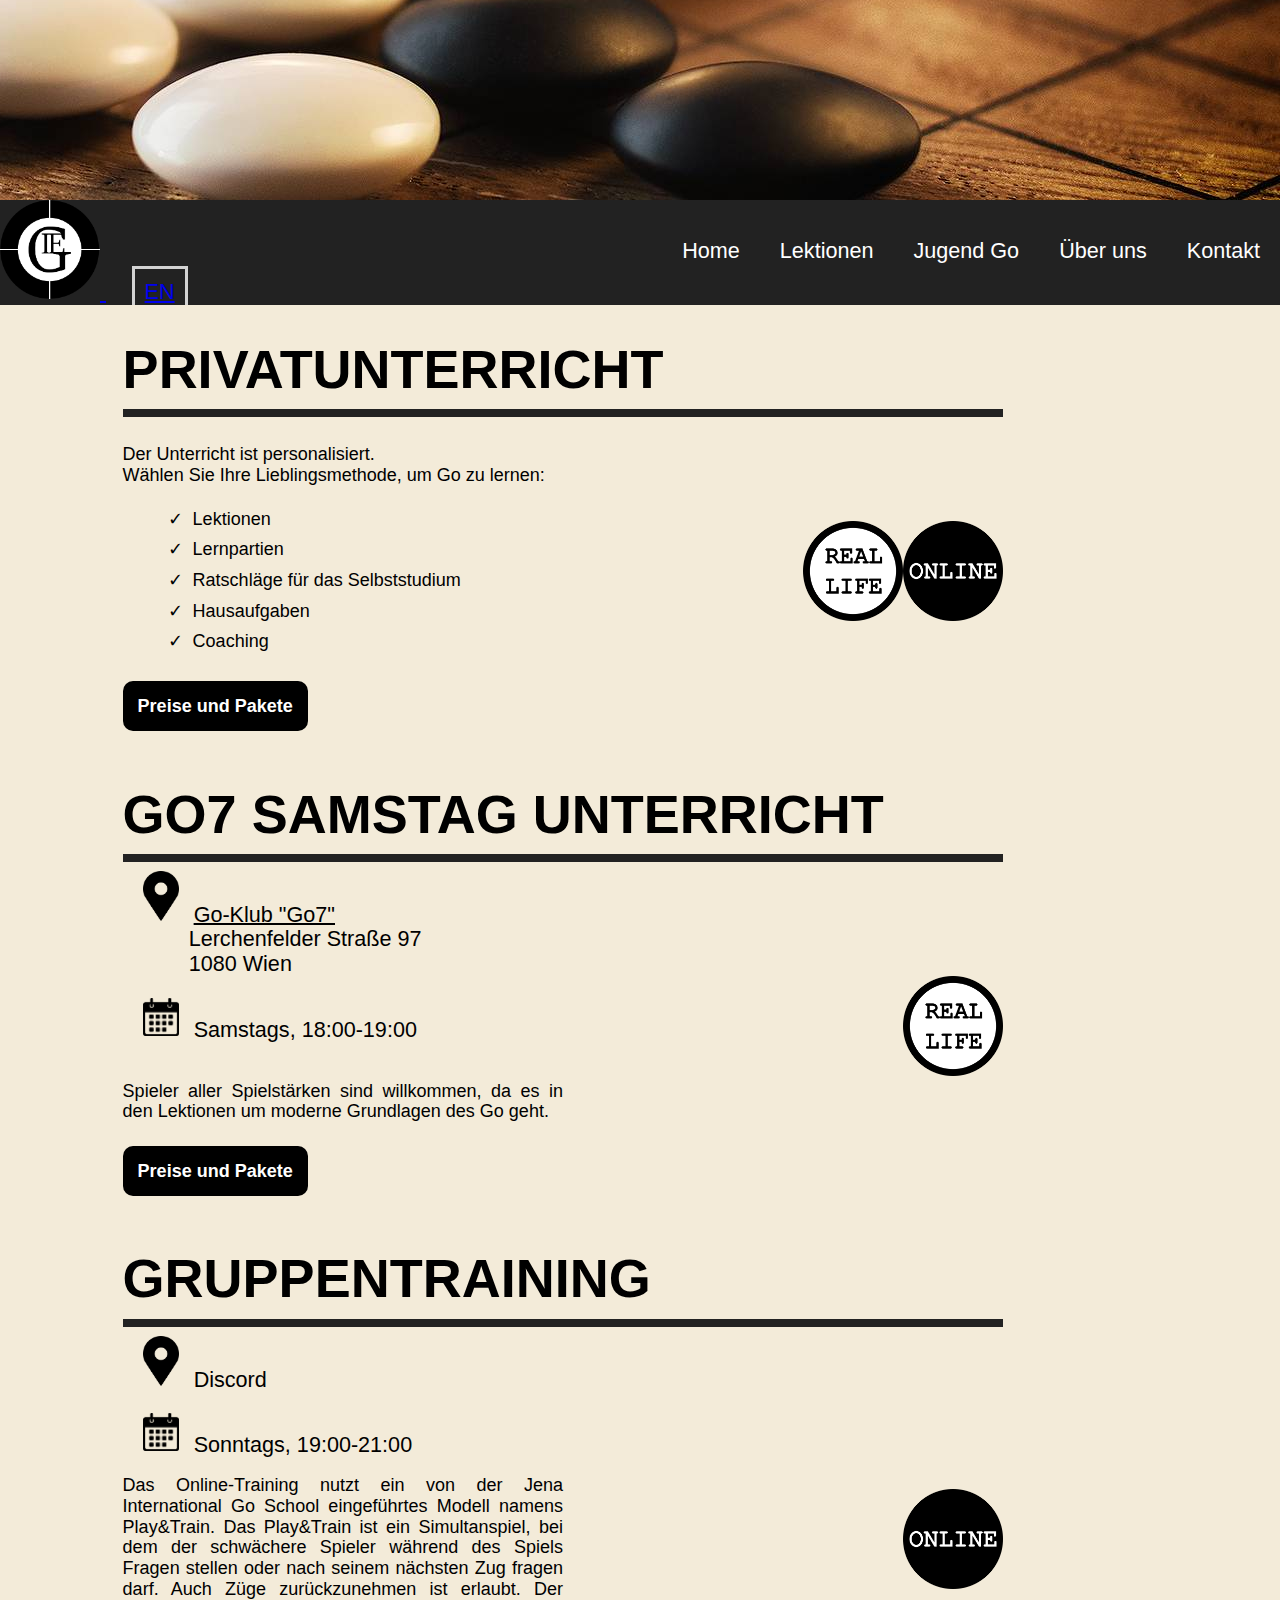
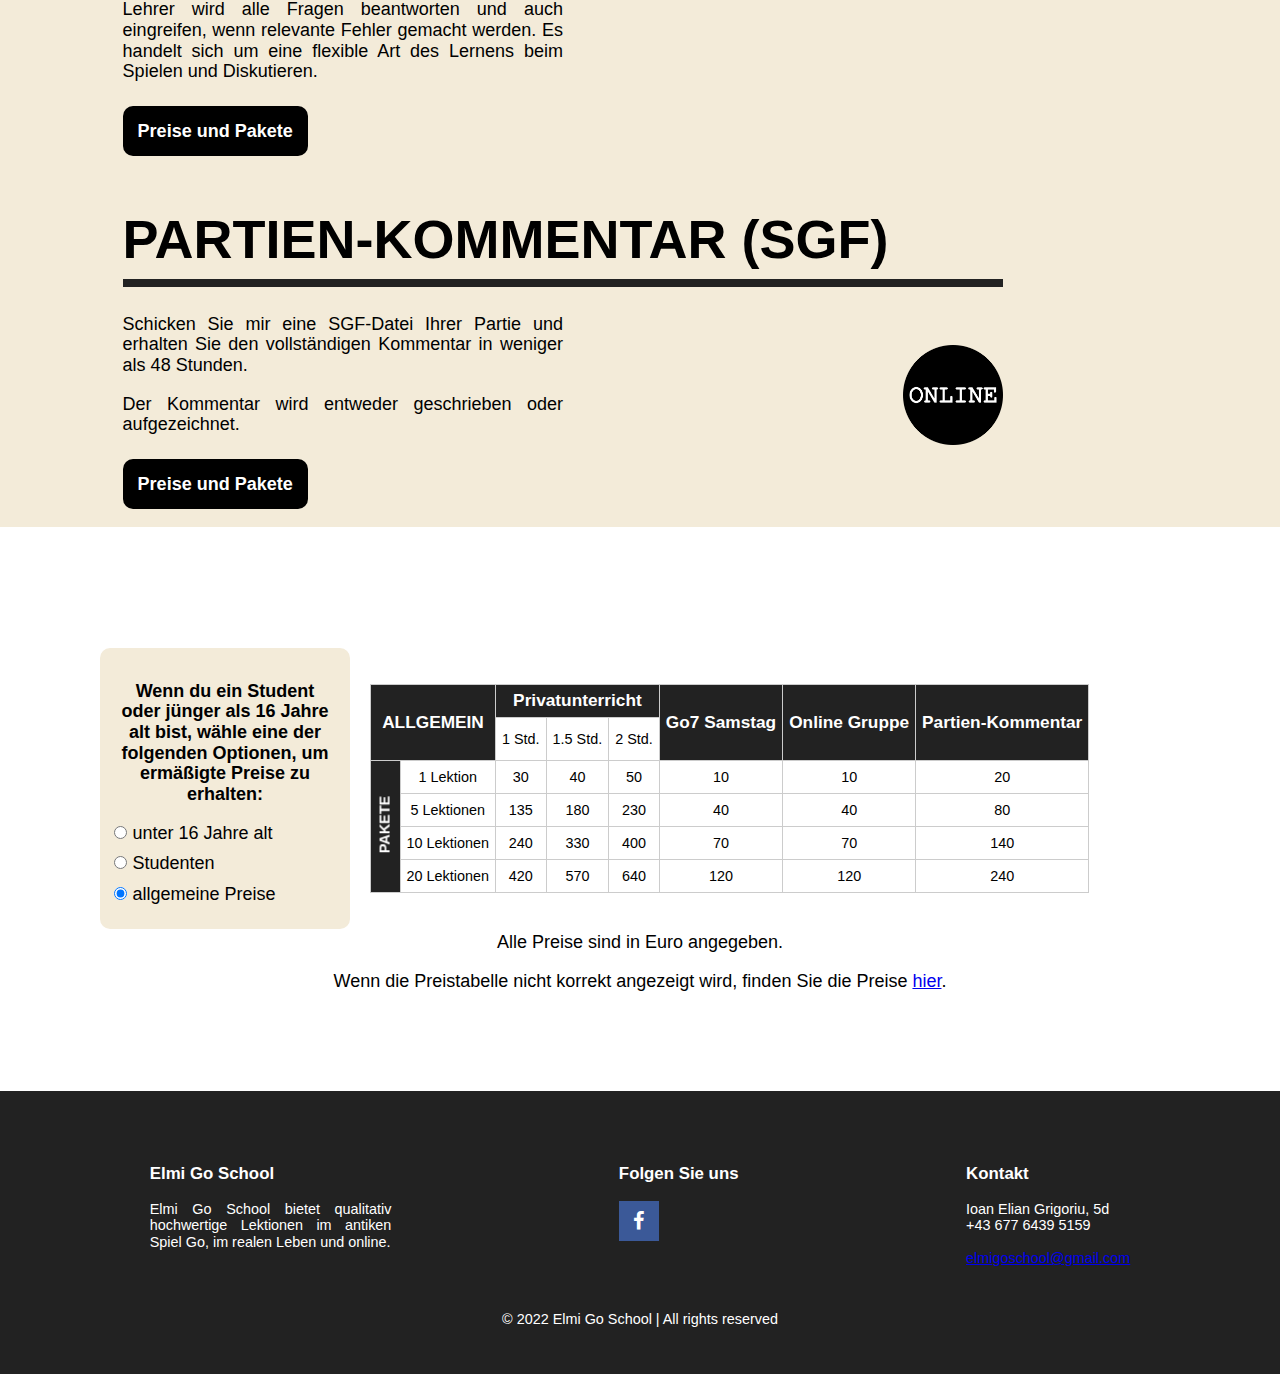
<file: src/views/de/lessons-de.html>
<!DOCTYPE html>
<html>
<head>
    <title>Elmi Go School - Lektionen</title>
    <meta http-equiv="content-type" content="text/html; charset=utf-8"/>
    <meta name="viewport" content="width=device-width, initial-scale=1.0">
    <link rel="shortcut icon" type ="image/png" href="/src/images/elianLogo.png"/>
    <script src="/src/scripts/discounts.js"></script>
    <script src="/src/scripts/responsive.js"></script>
    <link rel="stylesheet" href="https://cdnjs.cloudflare.com/ajax/libs/font-awesome/4.7.0/css/font-awesome.min.css">
    <link rel="stylesheet" href="/src/vendor/normalize.css">
    <link rel="stylesheet" href="/src/styles/main.css">
</head>

<body>
    <div class="header">
       
    </div>

    <div class="navbar" id="respnavbar">
       <a href="/index.html" class="link-logo">
            <img class="scaled-image scaled-image-fixed left" src="/src/images/elianLogo.png" alt="Company logo">
        </a>
        <a href="/src/views/lessons.html" class="link link-lang">EN</a>

        <a href="/src/views/de/contact-de.html" class="link menu-item">Kontakt</a>
        <a href="/src/views/de/about-de.html" class="link menu-item">Über uns</a>   
        <a href="/src/views/de/youthgo-de.html" class="link menu-item">Jugend Go</a> 
        <a href="/src/views/de/lessons-de.html" class="link menu-item">Lektionen</a>
        <a href="/src/views/de/home-de.html" class="link menu-item">Home</a>
        
        <a href="javascript:void(0);" class="nav-bars menu-item" onclick="respNavbar()">
            <i class="fa fa-bars"></i>
          </a>
        
    </div>
        <div class="container bg-lessons">
            <div class="item">
                <h3 class="item-title">Privatunterricht</h3> <hr>

                <div class="row">
                    <div class="column"><p>
                        Der Unterricht ist personalisiert. <br>
                        Wählen Sie Ihre Lieblingsmethode, um Go zu lernen:
                        <br>
                        <ul>
                            <li class="tick">Lektionen</li>
                            <li class="tick">Lernpartien</li>
                            <li class="tick">Ratschläge für das Selbststudium</li>
                            <li class="tick">Hausaufgaben</li>
                            <li class="tick">Coaching</li>
                        </ul> 
                    
                
                       </p><br>
                    <a href="#price-section" class="link-prices">
                        Preise und Pakete
                    </a></div>
                    <div class="column"><img class="badge" src="/src/images/online.png" alt="Online">
                        <img class="badge" src="/src/images/reallife.png" alt="real-life"></div>
                    
                        
                </div>
                
            </div>
            <div class="item">
                <h3 class="item-title">Go7 Samstag Unterricht</h3><hr>
                <div class="row">
                    <div class="column">
                        <img class="icon" src="/src/images/location.png" alt="Location icon">
                        <a href="https://goverband.at/wp2/go7/" class="important link-name">Go-Klub "Go7"
                        </a> <br>
                       
                        <span class="important indent-timeloc">Lerchenfelder Straße 97</span>
                        <br>
                        <span class="important indent-timeloc">1080 Wien</span><br><br>
                           
                        <img class="icon" src="/src/images/calendar.png" alt="calendar icon">
                        <span class="important"> Samstags, 18:00-19:00</span> <br>
                        <br>
                        <p>Spieler aller Spielstärken sind willkommen, da es in den Lektionen um moderne Grundlagen des Go geht.</p><br>
                        <a href="#price-section" class="link-prices">
                            Preise und Pakete
                        </a>
                    </div>
                
                <div class="column">
                    <img class="badge" src="/src/images/reallife.png" alt="real-life"></div>
                </div>
            </div>
                    
            
           
            <div class="item"> 
                <h3 class="item-title">Gruppentraining</h3><hr>
                <div class="row">
                    <div class="column">
                        <img class="icon" src="/src/images/location.png" alt="Location icon">
                        <span class="important">Discord</span>
                        <br><br>
                           
                        <img class="icon" src="/src/images/calendar.png" alt="calendar icon">
                        <span class="important"> Sonntags, 19:00-21:00</span> 
                        <br>
                        <p>Das Online-Training nutzt ein von der Jena International Go School eingeführtes Modell namens Play&Train. 
                            Das Play&Train ist ein Simultanspiel, bei dem der schwächere Spieler während des Spiels Fragen stellen oder nach seinem nächsten Zug fragen darf. 
                            Auch Züge zurückzunehmen ist erlaubt. Der Lehrer wird alle Fragen beantworten und auch eingreifen, wenn relevante Fehler gemacht werden. 
                            Es handelt sich um eine flexible Art des Lernens beim Spielen und Diskutieren.
                        </p><br>
                        <a href="#price-section" class="link-prices">
                            Preise und Pakete
                        </a>
                    </div>
                
                <div class="column">
                    <img class="badge" src="/src/images/online.png" alt="Online"></div>
                </div>
            
            </div>
            <div class="item"> 
                <h3 class="item-title">PARTIEN-KOMMENTAR (SGF)</h3><hr>
                <div class="row">
                    <div class="column">
                        <p>Schicken Sie mir eine SGF-Datei Ihrer Partie und erhalten Sie den vollständigen Kommentar in weniger als 48 Stunden.</p>
                        <p>Der Kommentar wird entweder geschrieben oder aufgezeichnet.</p> <br>
                        <a href="#price-section" class="link-prices">
                            Preise und Pakete
                        </a>
                    </div>
                
                <div class="column">
                    <img class="badge" src="/src/images/online.png" alt="Online"></div>
                </div>
                
            
            </div>
        </div>
    <br id="price-section">
    
    <div class="pricelist-container">
        <div class="row">
            <div class="column left">
                <div class="discount-radio">
                    
                    <p class="offers">Wenn du ein Student oder jünger als 16 Jahre alt bist, wähle eine der folgenden Optionen, um ermäßigte Preise zu erhalten:</p>
                    
                    <div clas="radio">
                        <input type="radio" id="U16" name="offer" value="U16" onclick="showPricelist()">
                        <label for="U16">unter 16 Jahre alt</label> 
                       
                    </div>
                      
                    <div class="radio">
                        <input type="radio" id="students" name="offer" value="students" onclick="showPricelist()">
                        <label for="students">Studenten</label>
                    </div>
                      
                    <div class="radio">
                        <input type="radio" id="general" name="offer" value="general" checked onclick="showPricelist()">
                        <label for="general"> allgemeine Preise</label>
                        
                    </div>
                    
                </div>
                
                
    
            </div>
            <div class="column right">
                <div class="table-container">
                    <table class="tableizer-table" id="table-general">  
                        <tbody>
                         <tr><th rowspan="2" colspan="2">ALLGEMEIN</th><th colspan="3" class="private-teaching" id="private-teaching">Privatunterricht</th><th rowspan="2">Go7 Samstag</th><th rowspan="2">Online Gruppe</th><th rowspan="2">Partien-Kommentar</th></tr></thead>
                
                         <tr><td style="height: 30px;">1 Std.</td><td>1.5 Std.</td><td>2 Std.</td></tr>
                         <tr><td rowspan="4" class="vert-style">
                            <span class="vertical">PAKETE</span></td>
                            <td>1 Lektion</td><td>30</td><td>40</td><td>50</td><td>10</td><td>10</td><td>20</td></tr>
                         <tr><td>5 Lektionen</td><td>135</td><td>180</td><td>230</td><td>40</td><td>40</td><td>80</td></tr>
                         <tr><td>10 Lektionen</td><td>240</td><td>330</td><td>400</td><td>70</td><td>70</td><td>140</td></tr>
                         <tr><td>20 Lektionen</td><td>420</td><td>570</td><td>640</td><td>120</td><td>120</td><td>240</td></tr>
                        </tbody>
                    </table>
                    <table class="tableizer-table" id="table-u16">  
                        <tbody>
                         <tr><th rowspan="2" colspan="2">U16</th><th colspan="3" class="private-teaching" id="private-teaching">Privatunterricht</th><th rowspan="2">Go7 Samstag</th><th rowspan="2">Online Gruppe</th><th rowspan="2">Partien-Kommentar</th></tr></thead>
                
                         <tr><td style="height: 30px;">1 Std.</td><td>1.5 Std.</td><td>2 Std.</td></tr>
                         <tr><td rowspan="4" class="vert-style">
                            <span class="vertical">PAKETE</span></td>
                            <td>1 Lektion</td><td>24</td><td>32</td><td>40</td><td>5</td><td>5</td><td>10</td></tr>
                         <tr><td>5 Lektionen</td><td>108</td><td>144</td><td>184</td><td>20</td><td>20</td><td>40</td></tr>
                         <tr><td>10 Lektionen</td><td>192</td><td>264</td><td>320</td><td>35</td><td>35</td><td>70</td></tr>
                         <tr><td>20 Lektionen</td><td>336</td><td>456</td><td>512</td><td>60</td><td>60</td><td>120</td></tr>
                        </tbody>
                    </table>
                    <table class="tableizer-table" id="table-students">  
                        <tbody>
                         <tr><th rowspan="2" colspan="2">STUDENTEN</th><th colspan="3" class="private-teaching" id="private-teaching">Privatunterricht</th><th rowspan="2">Go7 Samstag</th><th rowspan="2">Online Gruppe</th><th rowspan="2">Partien-Kommentar</th></tr></thead>
                
                         <tr><td style="height: 30px;">1 Std.</td><td>1.5 Std.</td><td>2 Std.</td></tr>
                         <tr><td rowspan="4" class="vert-style">
                            <span class="vertical">PAKETE</span></td>
                            <td>1 Lektion</td><td>30</td><td>40</td><td>50</td><td>5</td><td>5</td><td>20</td></tr>
                         <tr><td>5 Lektionen</td><td>135</td><td>180</td><td>230</td><td>20</td><td>20</td><td>80</td></tr>
                         <tr><td>10 Lektionen</td><td>240</td><td>330</td><td>400</td><td>35</td><td>35</td><td>140</td></tr>
                         <tr><td>20 Lektionen</td><td>420</td><td>570</td><td>640</td><td>60</td><td>60</td><td>240</td></tr>
                        </tbody>
                    </table>
                    
                </div>
                
            </div>
            
        </div>
        <p class="table-description">Alle Preise sind in Euro angegeben.</p>
        <p class="table-description">Wenn die Preistabelle nicht korrekt angezeigt wird, finden Sie die Preise <a href="/src/images/ElmiGoSchool-Prices.pdf">hier</a>.</p>

    </div>
        
    <div class="footer">
        <div class="flex-container">
            <div class="footer-item">
                <h3 class="lesson-type">Elmi Go School</h3>
                <p>Elmi Go School bietet qualitativ hochwertige Lektionen im antiken Spiel Go, im realen Leben und online. </p>
            </div>
                
            <div class="footer-item">
                <h3 class="lesson-type">Folgen Sie uns</h3>
                <a href="https://www.facebook.com/Elmi-Go-School-109975808315595" class="fa fa-social fa-facebook"></a>
                <!-- <a href="#" class="fa fa-social fa-instagram"></a> -->
            </div>
         
            <div class="footer-item">
                <h3 class="lesson-type">Kontakt</h3>
                <p>Ioan Elian Grigoriu, 5d <br>
                    +43 677 6439 5159 <br>

                    <br>
                    <a href="mailto:elmigoschool@gmail.com" class="mail-link">elmigoschool@gmail.com</a> 
                </p>
           
            </div>
        </div>
        
        <div class="footer-item text-center"> &copy; 2022 Elmi Go School | All rights reserved</div>
    </div>
</body>

</html>
</file>
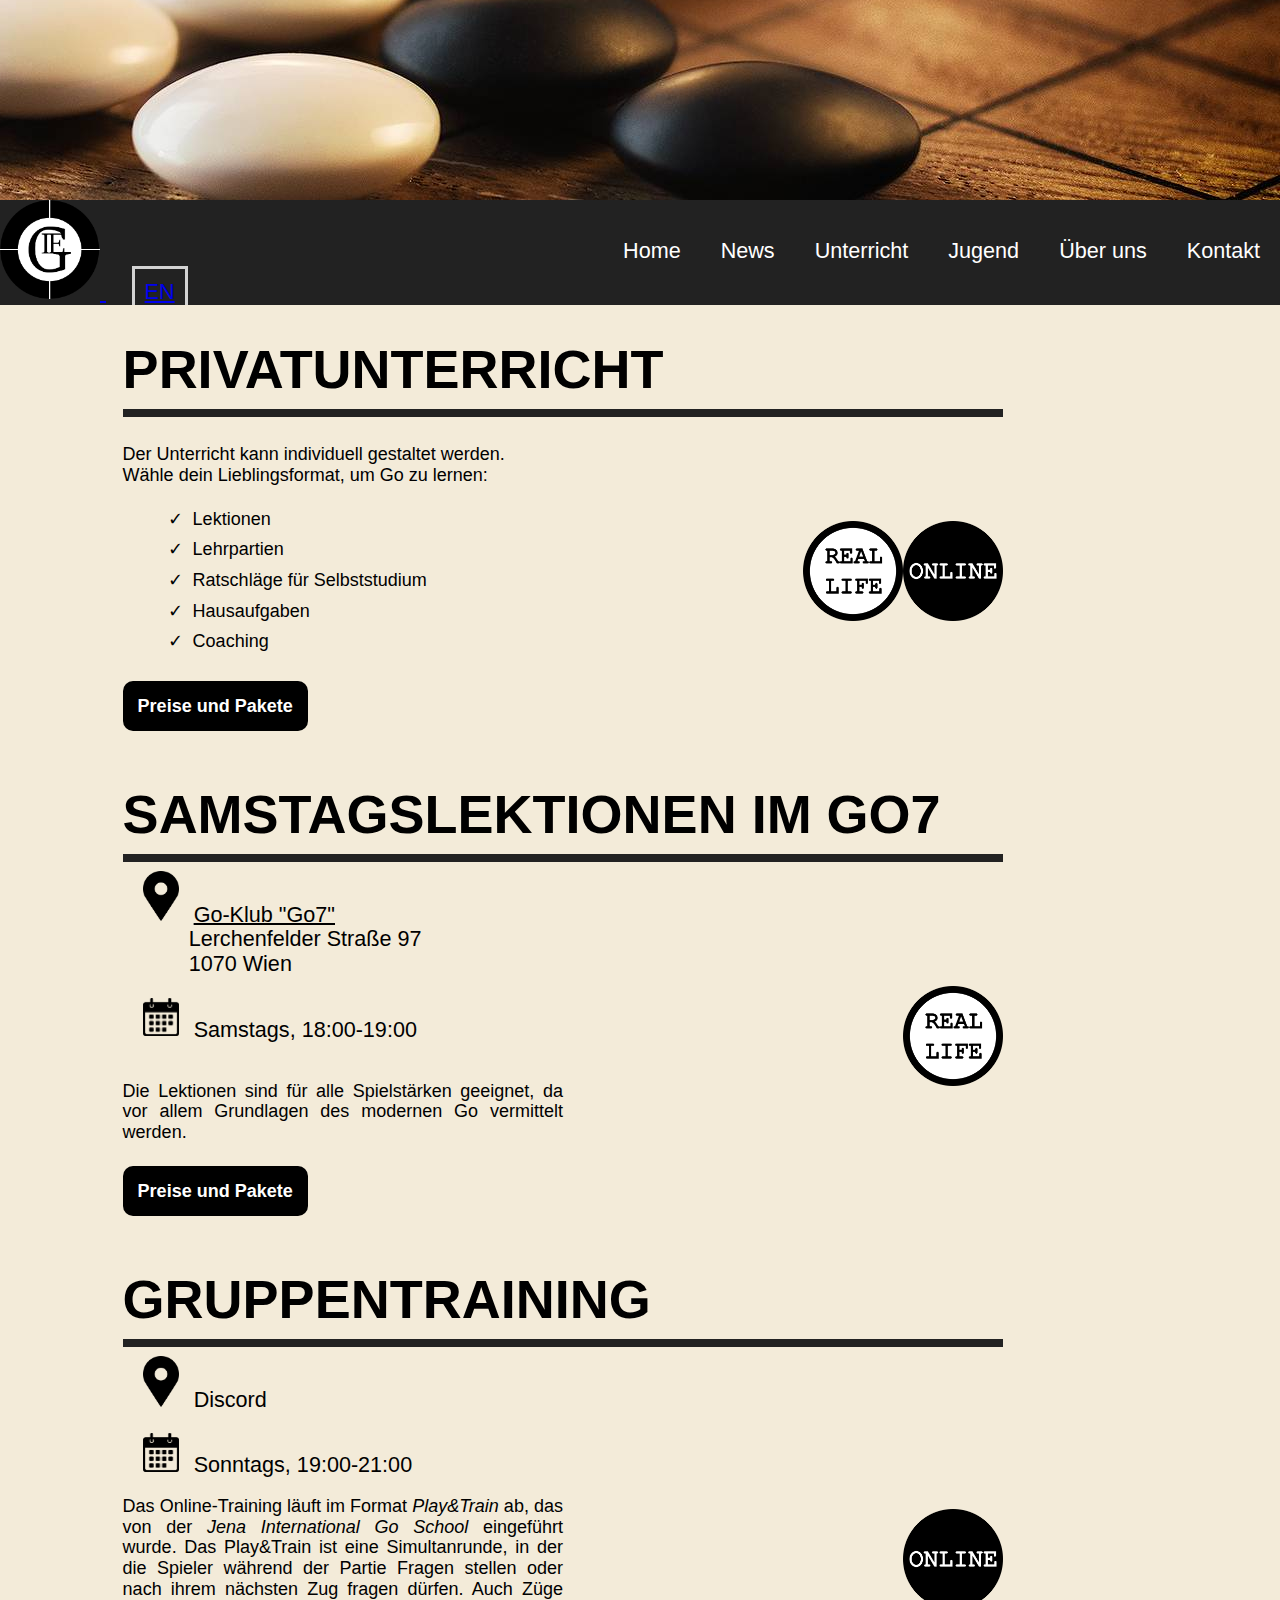
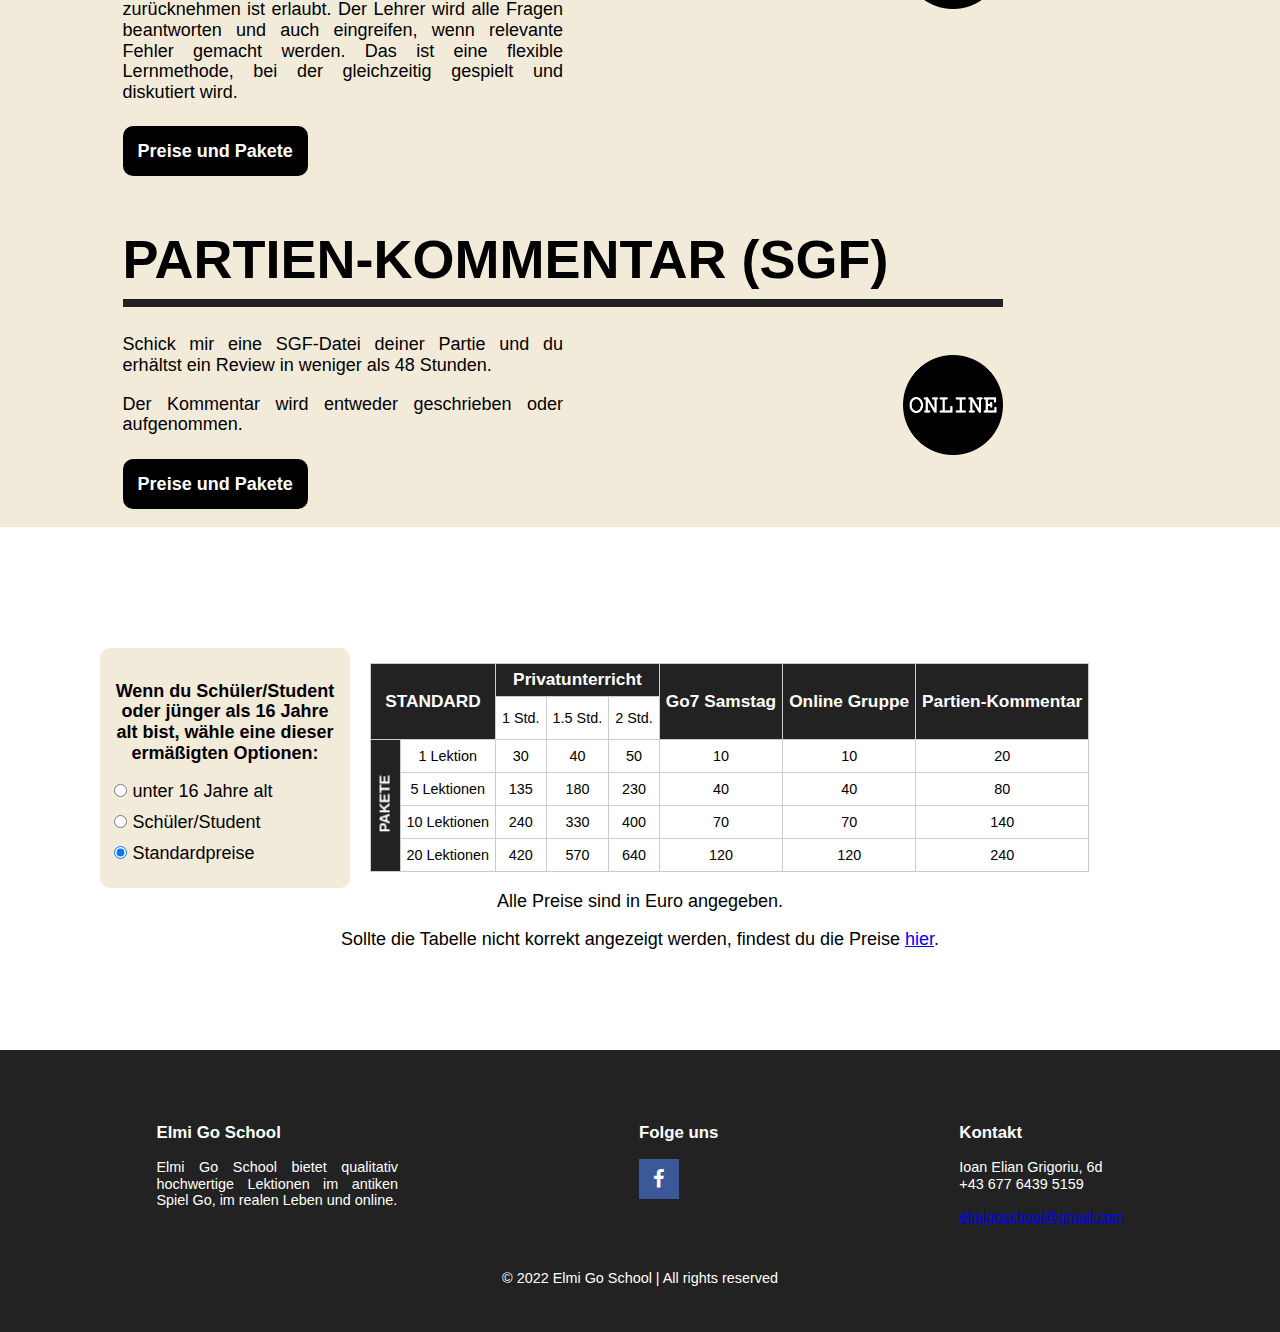
<file: src/views/de/news-de.html>
<!DOCTYPE html>
<html>
<head>
    <title>Elmi Go School - Unterricht</title>
    <meta http-equiv="content-type" content="text/html; charset=utf-8"/>
    <meta name="viewport" content="width=device-width, initial-scale=1.0">
    <link rel="shortcut icon" type ="image/png" href="/src/images/elianLogo.png"/>
    <script src="/src/scripts/discounts.js"></script>
    <script src="/src/scripts/responsive.js"></script>
    <link rel="stylesheet" href="https://cdnjs.cloudflare.com/ajax/libs/font-awesome/4.7.0/css/font-awesome.min.css">
    <link rel="stylesheet" href="/src/vendor/normalize.css">
    <link rel="stylesheet" href="/src/styles/main.css">
</head>

<body>
    <div class="header">
       
    </div>

    <div class="navbar" id="respnavbar">
       <a href="/index.html" class="link-logo">
            <img class="scaled-image scaled-image-fixed left" src="/src/images/elianLogo.png" alt="Company logo">
        </a>
        <a href="/src/views/lessons.html" class="link link-lang">EN</a>

        <a href="/src/views/de/contact-de.html" class="link menu-item">Kontakt</a>
        <a href="/src/views/de/about-de.html" class="link menu-item">Über uns</a>   
        <a href="/src/views/de/youthgo-de.html" class="link menu-item">Jugend</a> 
        <a href="/src/views/de/lessons-de.html" class="link menu-item">Unterricht</a>
        <a href="/src/views/de/news-de.html" class="link menu-item">News</a>
        <a href="/src/views/de/home-de.html" class="link menu-item">Home</a>
        
        <a href="javascript:void(0);" class="nav-bars menu-item" onclick="respNavbar()">
            <i class="fa fa-bars"></i>
          </a>
        
    </div>
        <div class="container bg-lessons">
            <div class="item">
                <h3 class="item-title">Privatunterricht</h3> <hr>

                <div class="row">
                    <div class="column"><p>
                        Der Unterricht kann individuell gestaltet werden. <br>
                        Wähle dein Lieblingsformat, um Go zu lernen:
                        <br>
                        <ul>
                            <li class="tick">Lektionen</li>
                            <li class="tick">Lehrpartien</li>
                            <li class="tick">Ratschläge für Selbststudium</li>
                            <li class="tick">Hausaufgaben</li>
                            <li class="tick">Coaching</li>
                        </ul> 
                    
                
                       </p><br>
                    <a href="#price-section" class="link-prices">
                        Preise und Pakete
                    </a></div>
                    <div class="column"><img class="badge" src="/src/images/online.png" alt="Online">
                        <img class="badge" src="/src/images/reallife.png" alt="real-life"></div>
                    
                        
                </div>
                
            </div>
            <div class="item">
                <h3 class="item-title">Samstagslektionen im Go7</h3><hr>
                <div class="row">
                    <div class="column">
                        <img class="icon" src="/src/images/location.png" alt="Location icon">
                        <a href="https://goverband.at/wp2/go7/" class="important link-name">Go-Klub "Go7"
                        </a> <br>
                       
                        <span class="important indent-timeloc">Lerchenfelder Straße 97</span>
                        <br>
                        <span class="important indent-timeloc">1070 Wien</span><br><br>
                           
                        <img class="icon" src="/src/images/calendar.png" alt="calendar icon">
                        <span class="important"> Samstags, 18:00-19:00</span> <br>
                        <br>
                        <p>Die Lektionen sind für alle Spielstärken geeignet, da vor allem Grundlagen des modernen Go vermittelt werden.</p><br>
                        <a href="#price-section" class="link-prices">
                            Preise und Pakete
                        </a>
                    </div>
                
                <div class="column">
                    <img class="badge" src="/src/images/reallife.png" alt="real-life"></div>
                </div>
            </div>
                    
            
           
            <div class="item"> 
                <h3 class="item-title">Gruppentraining</h3><hr>
                <div class="row">
                    <div class="column">
                        <img class="icon" src="/src/images/location.png" alt="Location icon">
                        <span class="important">Discord</span>
                        <br><br>
                           
                        <img class="icon" src="/src/images/calendar.png" alt="calendar icon">
                        <span class="important"> Sonntags, 19:00-21:00</span> 
                        <br>
                        <p>Das Online-Training läuft im Format <em>Play&Train</em> ab, das von der <i>Jena International Go School</i> eingeführt wurde. 
                            Das Play&Train ist eine Simultanrunde, in der die Spieler während der Partie Fragen stellen oder nach ihrem nächsten Zug fragen dürfen. 
                            Auch Züge zurücknehmen ist erlaubt. Der Lehrer wird alle Fragen beantworten und auch eingreifen, wenn relevante Fehler gemacht werden. 
                            Das ist eine flexible Lernmethode, bei der gleichzeitig gespielt und diskutiert wird.
                        </p><br>
                        <a href="#price-section" class="link-prices">
                            Preise und Pakete
                        </a>
                    </div>
                
                <div class="column">
                    <img class="badge" src="/src/images/online.png" alt="Online"></div>
                </div>
            
            </div>
            <div class="item"> 
                <h3 class="item-title">PARTIEN-KOMMENTAR (SGF)</h3><hr>
                <div class="row">
                    <div class="column">
                        <p>Schick mir eine SGF-Datei deiner Partie und du erhältst ein Review in weniger als 48 Stunden.</p>
                        <p>Der Kommentar wird entweder geschrieben oder aufgenommen.</p> <br>
                        <a href="#price-section" class="link-prices">
                            Preise und Pakete
                        </a>
                    </div>
                
                <div class="column">
                    <img class="badge" src="/src/images/online.png" alt="Online"></div>
                </div>
                
            
            </div>
        </div>
    <br id="price-section">
    
    <div class="pricelist-container">
        <div class="row">
            <div class="column left">
                <div class="discount-radio">
                    
                    <p class="offers">Wenn du Schüler/Student oder jünger als 16 Jahre alt bist, wähle eine dieser ermäßigten Optionen:</p>
                    
                    <div clas="radio">
                        <input type="radio" id="U16" name="offer" value="U16" onclick="showPricelist()">
                        <label for="U16">unter 16 Jahre alt</label> 
                       
                    </div>
                      
                    <div class="radio">
                        <input type="radio" id="students" name="offer" value="students" onclick="showPricelist()">
                        <label for="students">Schüler/Student</label>
                    </div>
                      
                    <div class="radio">
                        <input type="radio" id="general" name="offer" value="general" checked onclick="showPricelist()">
                        <label for="general">Standardpreise</label>
                        
                    </div>
                    
                </div>
                
                
    
            </div>
            <div class="column right">
                <div class="table-container">
                    <table class="tableizer-table" id="table-general">  
                        <tbody>
                         <tr><th rowspan="2" colspan="2">STANDARD</th><th colspan="3" class="private-teaching" id="private-teaching">Privatunterricht</th><th rowspan="2">Go7 Samstag</th><th rowspan="2">Online Gruppe</th><th rowspan="2">Partien-Kommentar</th></tr></thead>
                
                         <tr><td style="height: 30px;">1 Std.</td><td>1.5 Std.</td><td>2 Std.</td></tr>
                         <tr><td rowspan="4" class="vert-style">
                            <span class="vertical">PAKETE</span></td>
                            <td>1 Lektion</td><td>30</td><td>40</td><td>50</td><td>10</td><td>10</td><td>20</td></tr>
                         <tr><td>5 Lektionen</td><td>135</td><td>180</td><td>230</td><td>40</td><td>40</td><td>80</td></tr>
                         <tr><td>10 Lektionen</td><td>240</td><td>330</td><td>400</td><td>70</td><td>70</td><td>140</td></tr>
                         <tr><td>20 Lektionen</td><td>420</td><td>570</td><td>640</td><td>120</td><td>120</td><td>240</td></tr>
                        </tbody>
                    </table>
                    <table class="tableizer-table" id="table-u16">  
                        <tbody>
                         <tr><th rowspan="2" colspan="2">U16</th><th colspan="3" class="private-teaching" id="private-teaching">Privatunterricht</th><th rowspan="2">Go7 Samstag</th><th rowspan="2">Online Gruppe</th><th rowspan="2">Partien-Kommentar</th></tr></thead>
                
                         <tr><td style="height: 30px;">1 Std.</td><td>1.5 Std.</td><td>2 Std.</td></tr>
                         <tr><td rowspan="4" class="vert-style">
                            <span class="vertical">PAKETE</span></td>
                            <td>1 Lektion</td><td>24</td><td>32</td><td>40</td><td>5</td><td>5</td><td>10</td></tr>
                         <tr><td>5 Lektionen</td><td>108</td><td>144</td><td>184</td><td>20</td><td>20</td><td>40</td></tr>
                         <tr><td>10 Lektionen</td><td>192</td><td>264</td><td>320</td><td>35</td><td>35</td><td>70</td></tr>
                         <tr><td>20 Lektionen</td><td>336</td><td>456</td><td>512</td><td>60</td><td>60</td><td>120</td></tr>
                        </tbody>
                    </table>
                    <table class="tableizer-table" id="table-students">  
                        <tbody>
                         <tr><th rowspan="2" colspan="2">SCHÜLER<br>STUDENT</th><th colspan="3" class="private-teaching" id="private-teaching">Privatunterricht</th><th rowspan="2">Go7 Samstag</th><th rowspan="2">Online Gruppe</th><th rowspan="2">Partien-Kommentar</th></tr></thead>
                
                         <tr><td style="height: 30px;">1 Std.</td><td>1.5 Std.</td><td>2 Std.</td></tr>
                         <tr><td rowspan="4" class="vert-style">
                            <span class="vertical">PAKETE</span></td>
                            <td>1 Lektion</td><td>30</td><td>40</td><td>50</td><td>5</td><td>5</td><td>20</td></tr>
                         <tr><td>5 Lektionen</td><td>135</td><td>180</td><td>230</td><td>20</td><td>20</td><td>80</td></tr>
                         <tr><td>10 Lektionen</td><td>240</td><td>330</td><td>400</td><td>35</td><td>35</td><td>140</td></tr>
                         <tr><td>20 Lektionen</td><td>420</td><td>570</td><td>640</td><td>60</td><td>60</td><td>240</td></tr>
                        </tbody>
                    </table>
                    
                </div>
                
            </div>
            
        </div>
        <p class="table-description">Alle Preise sind in Euro angegeben.</p>
        <p class="table-description">Sollte die Tabelle nicht korrekt angezeigt werden, findest du die Preise <a href="/src/images/ElmiGoSchool-Prices.pdf">hier</a>.</p>

    </div>
        
    <div class="footer">
        <div class="flex-container">
            <div class="footer-item">
                <h3 class="lesson-type">Elmi Go School</h3>
                <p>Elmi Go School bietet qualitativ hochwertige Lektionen im antiken Spiel Go, im realen Leben und online. </p>
            </div>
                
            <div class="footer-item">
                <h3 class="lesson-type">Folge uns</h3>
                <a href="https://www.facebook.com/Elmi-Go-School-109975808315595" class="fa fa-social fa-facebook"></a>
                <!-- <a href="#" class="fa fa-social fa-instagram"></a> -->
            </div>
         
            <div class="footer-item">
                <h3 class="lesson-type">Kontakt</h3>
                <p>Ioan Elian Grigoriu, 6d <br>
                    +43 677 6439 5159 <br>

                    <br>
                    <a href="mailto:elmigoschool@gmail.com" class="mail-link">elmigoschool@gmail.com</a> 
                </p>
           
            </div>
        </div>
        
        <div class="footer-item text-center"> &copy; 2022 Elmi Go School | All rights reserved</div>
    </div>
</body>

</html>
</file>
<file: src/styles/main.css>
html {
    font-size: 18px;
}

body {
    font-family:'Lucida Sans', 'Lucida Sans Regular', 'Lucida Grande', 'Lucida Sans Unicode', Geneva, Verdana, sans-serif;
    font-size: 1em;
    margin: 0;
}

@media screen and (max-width: 768px) {
    body { font-size: 16px; }
    
}

ul {
    list-style-type: none;
}

li {
    padding:5px;
}

.header {
    padding: 100px;
    
    background-image: url("../images/bg-lessons.jpg");
    background-repeat: no-repeat;
    background-position: 90% 70%;
    color:black;
}

.header-home {
    padding: 20px;
    
    text-align: center;
    background-image: url("../images/bg-lessons.jpg");
    background-repeat: no-repeat;
    color:black;
}

.header-youth {
    padding:40px;
    background-image: url("../images/bg-home-final.jpg");
    background-position: 50% 35%;
}

.title-container {
    padding: 10px;
    display: block;
    text-transform: uppercase;
}

.title {
    text-align: center;
    font-weight: bold;
    
}

.title-smaller {
    margin:0;
    font-size: 2.5rem;
    font-family:'Lucida Sans', 'Lucida Sans Regular', 'Lucida Grande', 'Lucida Sans Unicode', Geneva, Verdana, sans-serif;
    font-weight: bold;
    text-transform: uppercase;
}

.header h1 {
    font-size: 2.5em;
}

.smaller-text {
    font-size: 0.5em;
}

/*Navbar*/
.navbar {
    display:block;
    font-size: larger;
    overflow: hidden;
    background-color:rgb(34, 34, 34);
    position:sticky;
    
    position: -webkit-sticky;
    top:0;
}

.menu-item {
    float:right;
    display:block;
    color:white;
    text-align: center;
    padding: 14px 20px;
    margin-top: 25px;
    text-decoration: none;
}
.menu-item:hover {
    text-decoration: none;
    background-color:lightgray;
    color:black;
}

.nav-bars {
    display: none;
}

.navbar a.left {
    float:left;
}

.link-lang {
    margin-right: 2%;
    margin-left: 2%;
    padding: 10px 10px;
    border: solid 3px lightgray;
}

/*Navbar responsive*/

@media screen and (max-width:768px) {
    .menu-item {
        display: none;
    }
    .nav-bars {
     
        float: right;
        display:block;
    }

    .navbar.responsive {position:sticky;}
    .navbar.responsive a.nav-bars {
        position:absolute;
        right:0;
        top:0;
    }
    .navbar.responsive a {
        float: none;
        display:block;
        text-align: left;
    }
    
}

.scaled-image {
    display: inline;
    max-width: 100%;
    max-height: 100%;
}

.scaled-image-fixed {
    max-width: 100px;
}


.background {
    object-fit: cover;
    overflow: hidden;
}

.bg-home {
    background-image: url("../images/bg-home-final.jpg");
    background-position: 50% 20%;
    color: rgb(243, 235, 217);
}

.bg-blacker {
    background-color: rgba(34, 34, 34, 0.7);
    border-radius: 10px;
    padding: 20px;
    width: max-content;
}

.bg-lessons {
    background-color:rgb(243, 235, 217);
}

.bg-youth {
    background-color: rgb(230, 196, 119);
}

.bg-about {
    background-color: rgb(34, 34, 34);
}

.list-home {
    text-align: left;
    float: right;
    list-style-type: disc;
}

.sub-item {
    text-align: center;
    float:right;
}

.home-text {
    color: white;
    font-size: 1.5em;
}

.home-text-smaller {
    font-size:1.3em;
}

.bigger {
    font-size:2em;
    margin:0;
}

.home-left {
    float:left;
}


.badge {
    float:right;
    display:inline;
    width: 100px;
    height: 100px;
}


.icon {
    display:inline;
    width: 2rem;
    margin-right: 10px;
    margin-left: 20px; 
}

.icon-clock {
    margin-left: 25px;
    margin-right: 5px;
}


.grid-container {
    margin-left: 12%;
    margin-right: 12%;
    column-gap: 20px;
    row-gap: 20px;
    display: inline-grid;
    grid-template-columns: auto auto ;
    justify-content: space-around;
}

.grid-item {
    text-align: justify;
    padding: 30px;
    background-color: rgba(255,255,255,0.5);
    border-radius: 20px;
    justify-content: center;
}


.item-title {
    margin:0;
    font-size: 3rem;
    font-family:'Lucida Sans', 'Lucida Sans Regular', 'Lucida Grande', 'Lucida Sans Unicode', Geneva, Verdana, sans-serif;
    font-weight: bold;
    text-transform: uppercase;
}

.main-title {
    font-family:'Segoe UI', Tahoma, Geneva, Verdana, sans-serif;
    color:rgb(230, 196, 119);
   
    font-size: 3.2rem;
    text-transform: uppercase;
    text-align: center;
}

.item-title-contact {
    padding-bottom: 5%;
}

.important {
    font-weight: 500;
    font-size:larger;
}

.indent-timeloc {
    margin-left:15%;
}

.indent {
    margin-left:10%;
    margin-bottom: 10px;
}

.text {
    text-indent: 30px;
}

hr {
    height: 8px;
    background: rgb(34, 34, 34);
    border:none;
}


.centered {
    display: block;
    margin:auto;
    padding: 20px;
    text-align: center;
}



.image-youth {
    max-width: 85%;
 
}
.scaled-image-youth {
    max-height: 20%;
    max-width:70%;
    
}

.image-about {
    max-width: 50%;
    margin: 5% 5% 0.2% 5%;
    border-radius: 10px;
}



.container-about {
    padding:5%;
    color: rgb(243, 235, 217);
}

.hr-white {
    background-color: rgb(243, 235, 217);
    margin-top: 20px;
}

.container {
    padding-left: 7%;
    padding-right: 7%;
    justify-content: center;
    align-items: center;
    
}

.container-centered {
    padding-left: 5%;
    padding-right: 5%;
    align-items: center;
}

@media screen and (max-width: 768px) {
    .container {
        padding:0;
        margin:auto;
    }
    
}

.item-home {
    text-align: center;
    padding:3%;
    margin: auto;
}

.item {
    max-width: 80%;
    padding: 3%;
    text-align: justify;
    justify-content: center;
}

.bold {
    font-weight: bold;
}

.tick::before {
    content: '✓';
    padding-right: 10px;
}

.flex-container {
    height: max-content;
    margin: auto;
    display: flex;
    flex-direction: row;
    flex-wrap: wrap;
    justify-content: center;
    align-items: center;
    justify-content: space-around;
}

.flex-item {
    background-color: rgba(255,255,255,0.8);
    max-width: 500px;
    height: 15rem;
    margin: 20px;
    padding: 20px;
    
    border-radius: 20px;
    justify-content: center;
    text-align:justify;
    align-self: flex-start;   
}

#map {
    margin-left:50px;
  }
.map {
    width:400px;
    height:400px;
    border:0;
}

@media screen and (max-width:768px) {
    .map {
        width:300px;
        height: 300px;
    }
    
}

.link-prices {
    font-weight: bold;
    text-decoration: none;
    background-color: black;
    color:white;
    padding:15px;
    border-radius: 10px;
}

.link-prices:hover {
    text-decoration: none;
    background-color:lightgray;
    color:black;
}
@media screen and (max-width:350px) {
    .link-prices {
        font-size: 12px;
        padding:8px;
        font-stretch: condensed;
    }
}

.link-name {

    color:black;

}
.link-name:hover {

    color: darkgoldenrod;
}

.link-name-home {
   
    color:rgb(243, 235, 217);
}
.link-name-home:hover {
    color:darkgoldenrod;
}
.link-home {
    float: center;
    font-weight: bold;
    font-size: 1.5em;
    text-decoration: none;
    background-color: rgb(243, 235, 217);
    color:black;
    padding:30px;
    border-radius: 10px;
}

.link-home:hover {
    text-decoration: none;
    background-color:black;
    color:rgb(243, 235, 217);
}

.item-subtitle {
    color:rgb(34, 34, 34);
    font-size: 1.2em;
}

.pricelist-container {
    margin: 100px;
    align-items: center;
    justify-content: center;
}

.list-payments {
    list-style-type: disc;
}

.row {
    display: flex;
    align-items: center;
    justify-content:space-around;
}
  
.column {
    flex: 50%;
    margin:auto;
    vertical-align:middle;
}

@media screen and (max-width: 768px) {
    .row {
        flex-direction: column;
        justify-content: center;
        align-items: center;
    }
    .badge {
        float:none;
        width: 70px;
        height: 70px;
    }
    .column {
        margin:5%;
    }
    .icon {
        width: 2em;
    }
    
}

@media screen and (max-width: 1100px) {
    .row-about {
        flex-direction: column;
        justify-content: center;
        align-items: center;
    }
}

.image-centered {
    text-align: center;
}

.image-container {
   
}

.row-contact {
    align-items:stretch;
    justify-content:center;
}

.column-contactleft {
    text-align: center;
}
.column-contactright {
    text-align: left;
}

.left {
    flex:25%;
}

.right {
    flex: 75%;
}

.discount-radio {
    font-size: 1.3rem;
    padding: 0.8em;
    border-radius: 10px;
    background-color: rgb(243, 235, 217);
    margin-right:20px;
}

.offers {
    text-align: center;
    font-weight: bold;
}

.radio {
    margin:10px 0px 10px 0px;
}

@media screen and (max-width:1286px) {
    .discount-radio {
        font-size: 1em;
        
    }
}

@media screen and (max-width:900px) {
    .pricelist-container {
        margin:0;
    }
}    



.badge-discount {
    display:inline;
    width: 90px;
    height: 90px;
    float:right;
    margin-right:20px;
    margin-top: -60px;
}


.table-container {
    display:block;
    margin: auto;
}

table {
    vertical-align: center;
    border-collapse: collapse;
}

#table-u16 {
    display: none;
}
#table-students {
    display:none;
}

table.tableizer-table {
    text-align: center;
    font-size: 1em;
    
    font-family: Arial, Helvetica, sans-serif;
} 

.tableizer-table td {
    height: 20px;
    padding: 6px;
    margin: 3px;
    border: 1px solid #CCC;
}

.tableizer-table th {
    border: 1px solid #CCC;
    font-size: larger;
    width: max-content;
    height: 40%;
    text-align: center;
    padding: 6px;
    margin: 3px;
    background-color: rgb(34, 34, 34); 
    color: #FFF;
    font-weight: bold;
}

.vertical {
    writing-mode: vertical-lr;
    -ms-writing-mode: tb-rl;
    transform: rotate(180deg);
}

.vert-style {
    padding: 6px;
    margin: 3px;
    background-color: rgb(34, 34, 34); 
    color: #FFF;
    font-weight: bold;
}

.table-description {
    text-align: center;
    margin-top: 3px;
}

@media screen and (max-width:1286px) {
    table.tableizer-table {
        font-size: 0.8em;
    }
}

.contact-table td {
    text-align: left;
    font-family:'Lucida Sans', 'Lucida Sans Regular', 'Lucida Grande', 'Lucida Sans Unicode', Geneva, Verdana, sans-serif;
    border:none;
    border-bottom:1px solid gray;
}

.footer {
    background-color:rgb(34, 34, 34);
    margin:auto;
    padding: 2rem;
    
}

.footer-item {
    font-size: 0.8em;
    color: white;
    max-width: 20%;
    margin: 10px;
    padding: 10px;
    align-self: flex-start;
    text-align:justify;
}

.text-center {
   margin:auto;
   max-width: max-content;
}

@media screen and (max-width: 400px) {
    .navbar a {
      float: none;
      width: 100%;
    }
}

@media screen and (max-width: 768px) {
    .flex-container {
        flex-direction: column;
        justify-content: center;
        align-items: center;
    }
    .footer-item {
        max-width: 100%;
    }
    
    
  }

@media screen and (max-width: 400px) {
    .grid-container {
        grid-auto-flow: column;
        grid-auto-columns: 1fr;
    }
}

/* Style all font awesome icons */
.fa-social {
    padding: 10px;
    font-size: 20px;
    width: 20px;
    text-align: center;
    text-decoration: none;
  }
  
  /* Add a hover effect if you want */
  .fa-social:hover {
    opacity: 0.7;
  }
  
  /* Set a specific color for each brand */
  
  /* Facebook */
  .fa-facebook {
    background: #3B5998;
    color: white;
  }
  
  .fa-instagram {
    background: #125688;
    color: white;
  }

/*for phones*/

@media screen and (max-width: 768px) {
    .item-title { font-size: 3em;
    text-align: left;}
    
}
</file>
